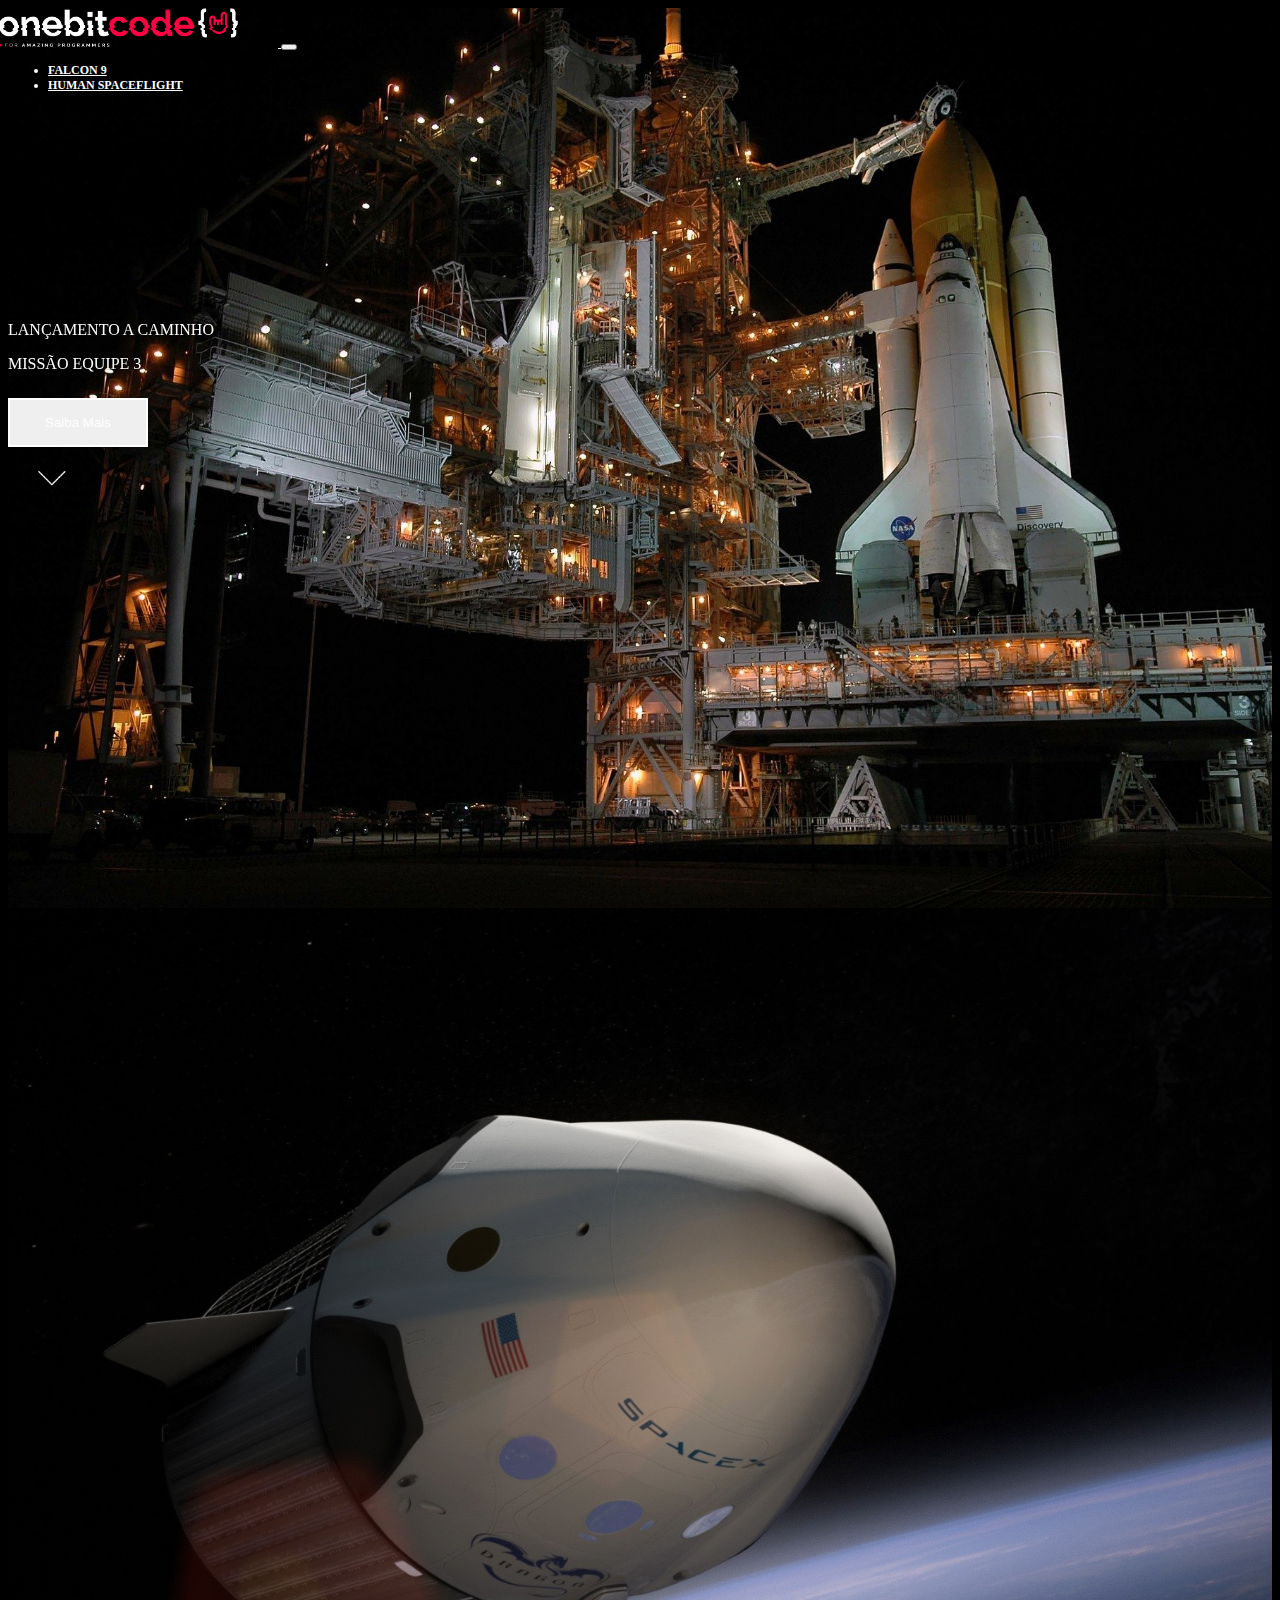
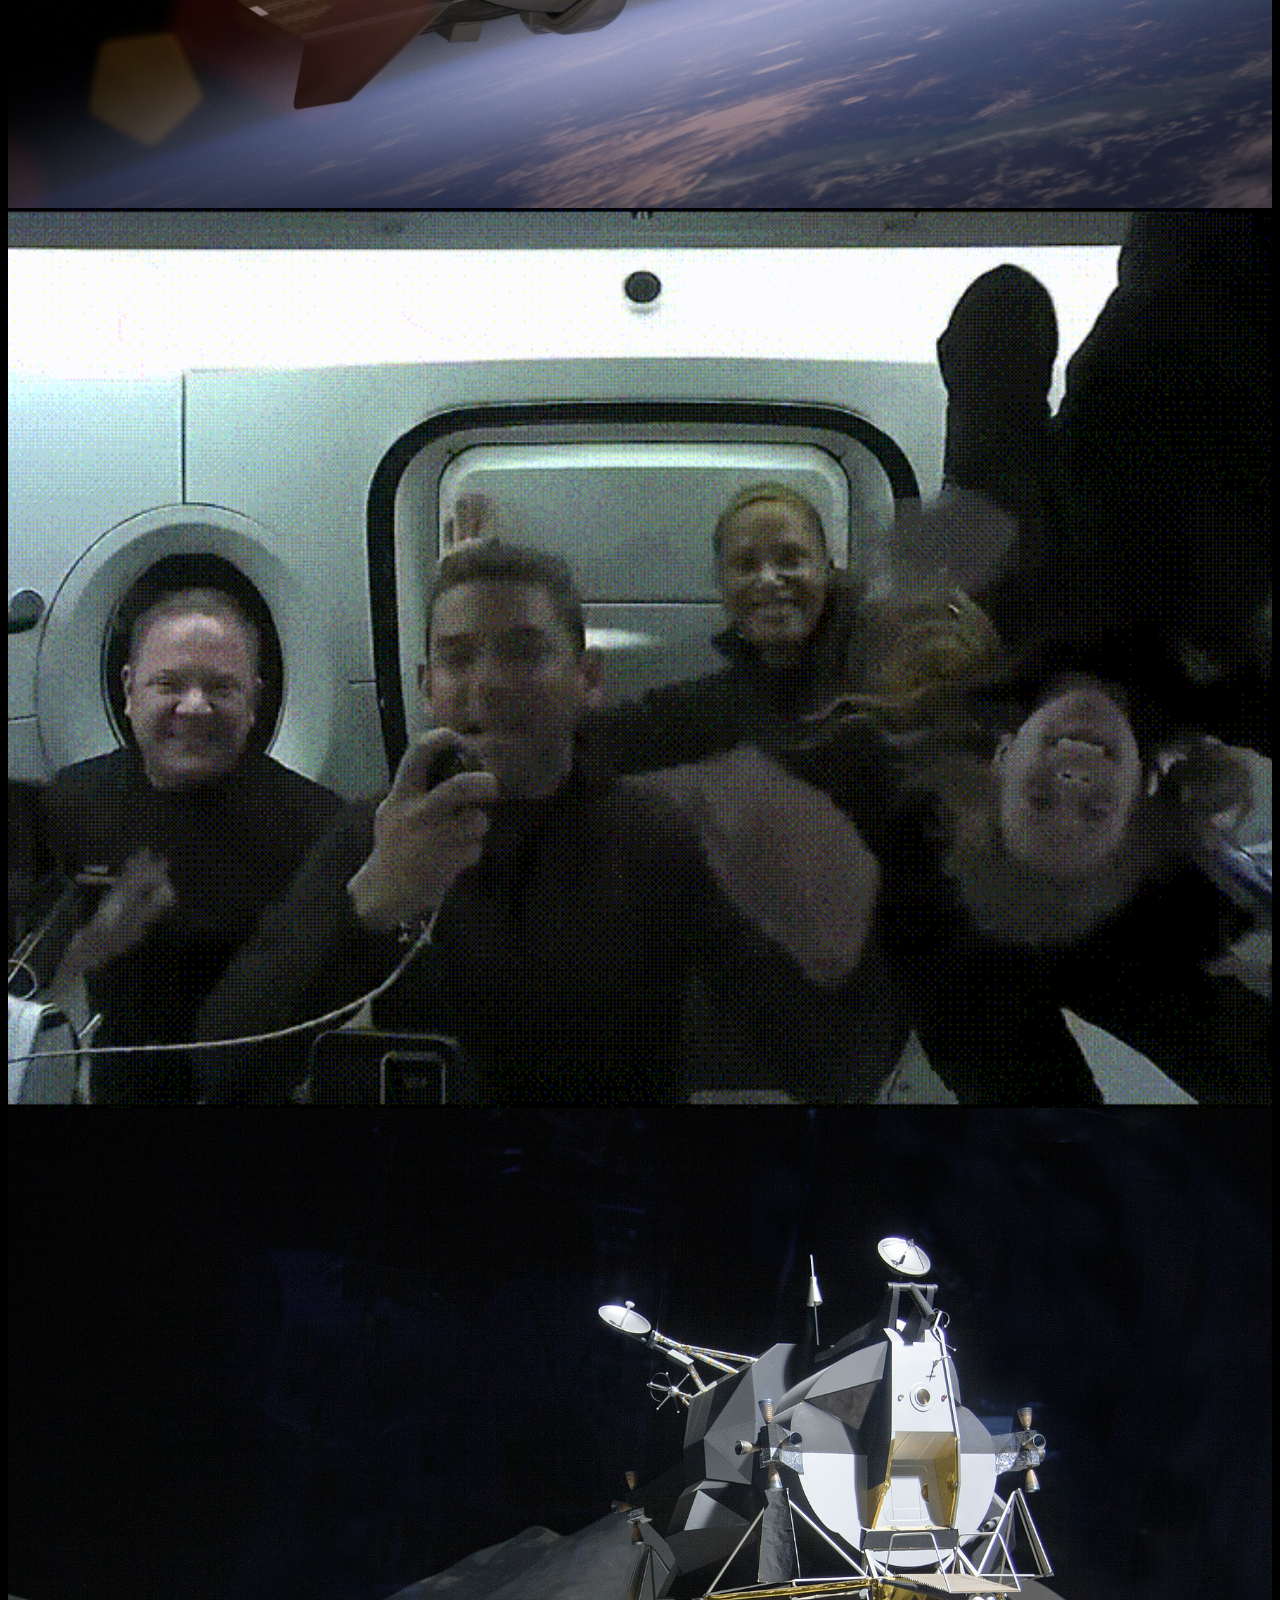
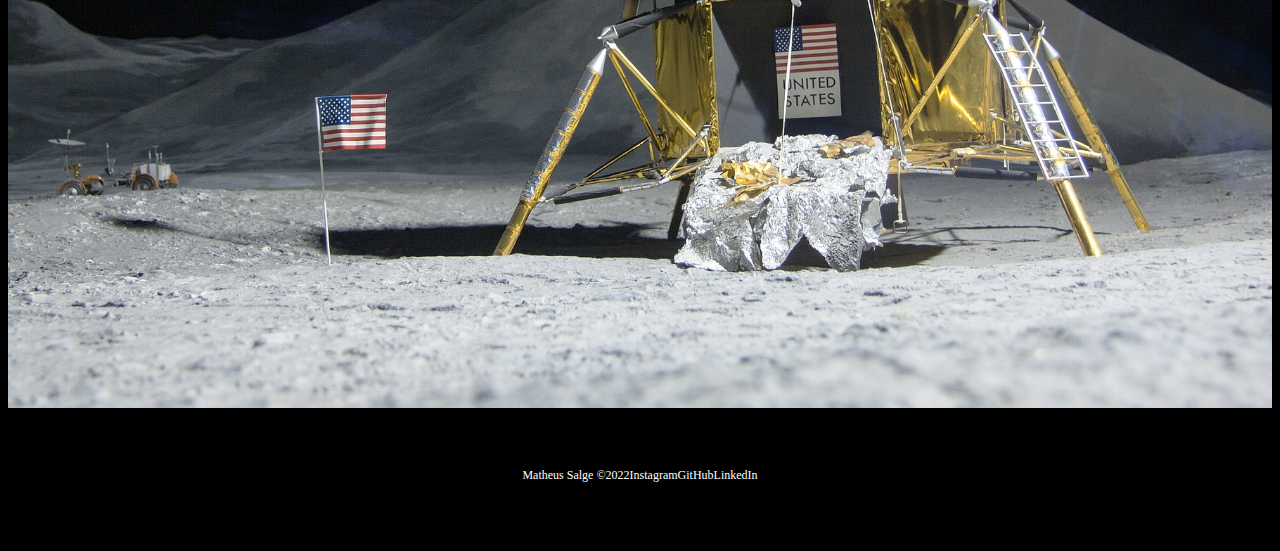
<file: index.html>
<!DOCTYPE html>
<html lang="pt-br">

<head>
  <meta charset="UTF-8">
  <meta http-equiv="X-UA-Compatible" content="IE=edge">
  <meta name="viewport" content="width=device-width, initial-scale=1.0">

  <!-- Bootstrap CSS -->
  <link href="https://cdn.jsdelivr.net/npm/bootstrap@5.2.2/dist/css/bootstrap.min.css" rel="stylesheet"
    integrity="sha384-Zenh87qX5JnK2Jl0vWa8Ck2rdkQ2Bzep5IDxbcnCeuOxjzrPF/et3URy9Bv1WTRi" crossorigin="anonymous">

  <!-- Lib text CSS -->
  <link rel="stylesheet" href="https://unpkg.com/aos@next/dist/aos.css">

  <!-- Favicon -->
  <link rel="shortcut icon" href="./images/favicon.png" type="image/x-icon">

  <!-- Link CSS  -->
  <link rel="stylesheet" href="./css/style.css">

  <style>
    body {
      background-color: black;
    }
  </style>

  <title>OnebitX - Home</title>
</head>

<body>
  <div class="container-fluid container00 container01">
    <div class="container">
      <header class="header">
        <nav class="navbar navbar-expand-lg navbar-dark bg-transparent pt-4">
          <div class="container-fluid">
            <a href="./index.html">
              <img src="./images/logo-obc-2021-darkbg.png" alt="logoOneBitX" class="logoPc img-fluid">
            </a>
            <button class="navbar-toggler" type="button" data-bs-toggle="collapse" data-bs-target="#navbarNav"
              aria-controls="navbarNav" aria-expanded="false" aria-label="Toggle navigation">
              <span class="navbar-toggler-icon">
              </span>
            </button>
            <div class="collapse navbar-collapse" id="navbarNav">
              <ul class="navbar-nav">
                <li class="nav-item">
                  <a href="./falcon9.html" aria-current="page" class="nav-link active" id="navItem">FALCON 9</a>
                </li>
                <li class="nav-item">
                  <a href="./humanSpace.html" class="nav-link active" id="navItem">HUMAN
                    SPACEFLIGHT</a>
                </li>
              </ul>
            </div>
          </div>
        </nav>
      </header>
    </div>
    <div class="container titlePadding" data-aos="fade-up" data-aos-duration="1500">
      <p class="h5" id="launchComing">LANÇAMENTO A CAMINHO</p>
      <p class="h1 mediumTitle">MISSÃO EQUIPE 3</p>
      <button type="button" class="btn btn-outline-light mt-5" id="button">Saiba Mais</button>
      <div class="container text-center">
        <img src="./images/home/arrowDown.gif" class="arrowDown" alt="arrowDown">
      </div>
    </div>
  </div>

  <div class="container-fluid container00 container02">
    <div class="container titlePadding" data-aos="fade-right" data-aos-duration="1500">
      <p class="h5" id="launchComing">MISSÃO CONCLUÍDA</p>
      <p class="h1 shortTitle">MISSÃO EQUIPE 2 RETORNOU PARA A TERRA</p>
      <button type="button" class="btn btn-outline-light mt-5" id="button">Saiba Mais</button>
    </div>
  </div>

  <div class="container-fluid container00 container03">
    <div class="container titlePadding" data-aos="fade-down" data-aos-duration="1500">
      <p class="h5" id="launchComing">MISSÃO CONCLUÍDA</p>
      <p class="h1 shortTitle">DRAGON RETORNOU PARA A TERRA</p>
      <button type="button" class="btn btn-outline-light mt-5" id="button">Saiba Mais</button>
    </div>
  </div>

  <div class="container-fluid container00 container04">
    <div class="container titlePadding" data-aos="fade-down-right" data-aos-duration="1500">
      <p class="h1 mediumTitle">STARSHIP POUSA ASTRONAUTAS DA NASA NA LUA</p>
      <button type="button" class="btn btn-outline-light mt-5" id="button">Saiba Mais</button>
    </div>
  </div>

  <footer class="container-fluid footer">
    <span class="me-4 copyMatheus">Matheus Salge &copy;2022</span>
    <a href="https://www.instagram.com/matheussalge/" target="_blank" class="me-4">Instagram</a>
    <a href="https://github.com/MTHSalge" target="_blank" class="me-4">GitHub</a>
    <a href="https://www.linkedin.com/in/matheussalge/" target="_blank">LinkedIn</a>
  </footer>


  <!-- Bootstrap script -->
  <script src="https://cdn.jsdelivr.net/npm/bootstrap@5.2.2/dist/js/bootstrap.bundle.min.js"
    integrity="sha384-OERcA2EqjJCMA+/3y+gxIOqMEjwtxJY7qPCqsdltbNJuaOe923+mo//f6V8Qbsw3" crossorigin="anonymous">
  </script>

  <!-- Lib text script -->
  <script src="https://unpkg.com/aos@next/dist/aos.js"></script>
  <script>
    AOS.init();
  </script>
</body>

</html>
</file>
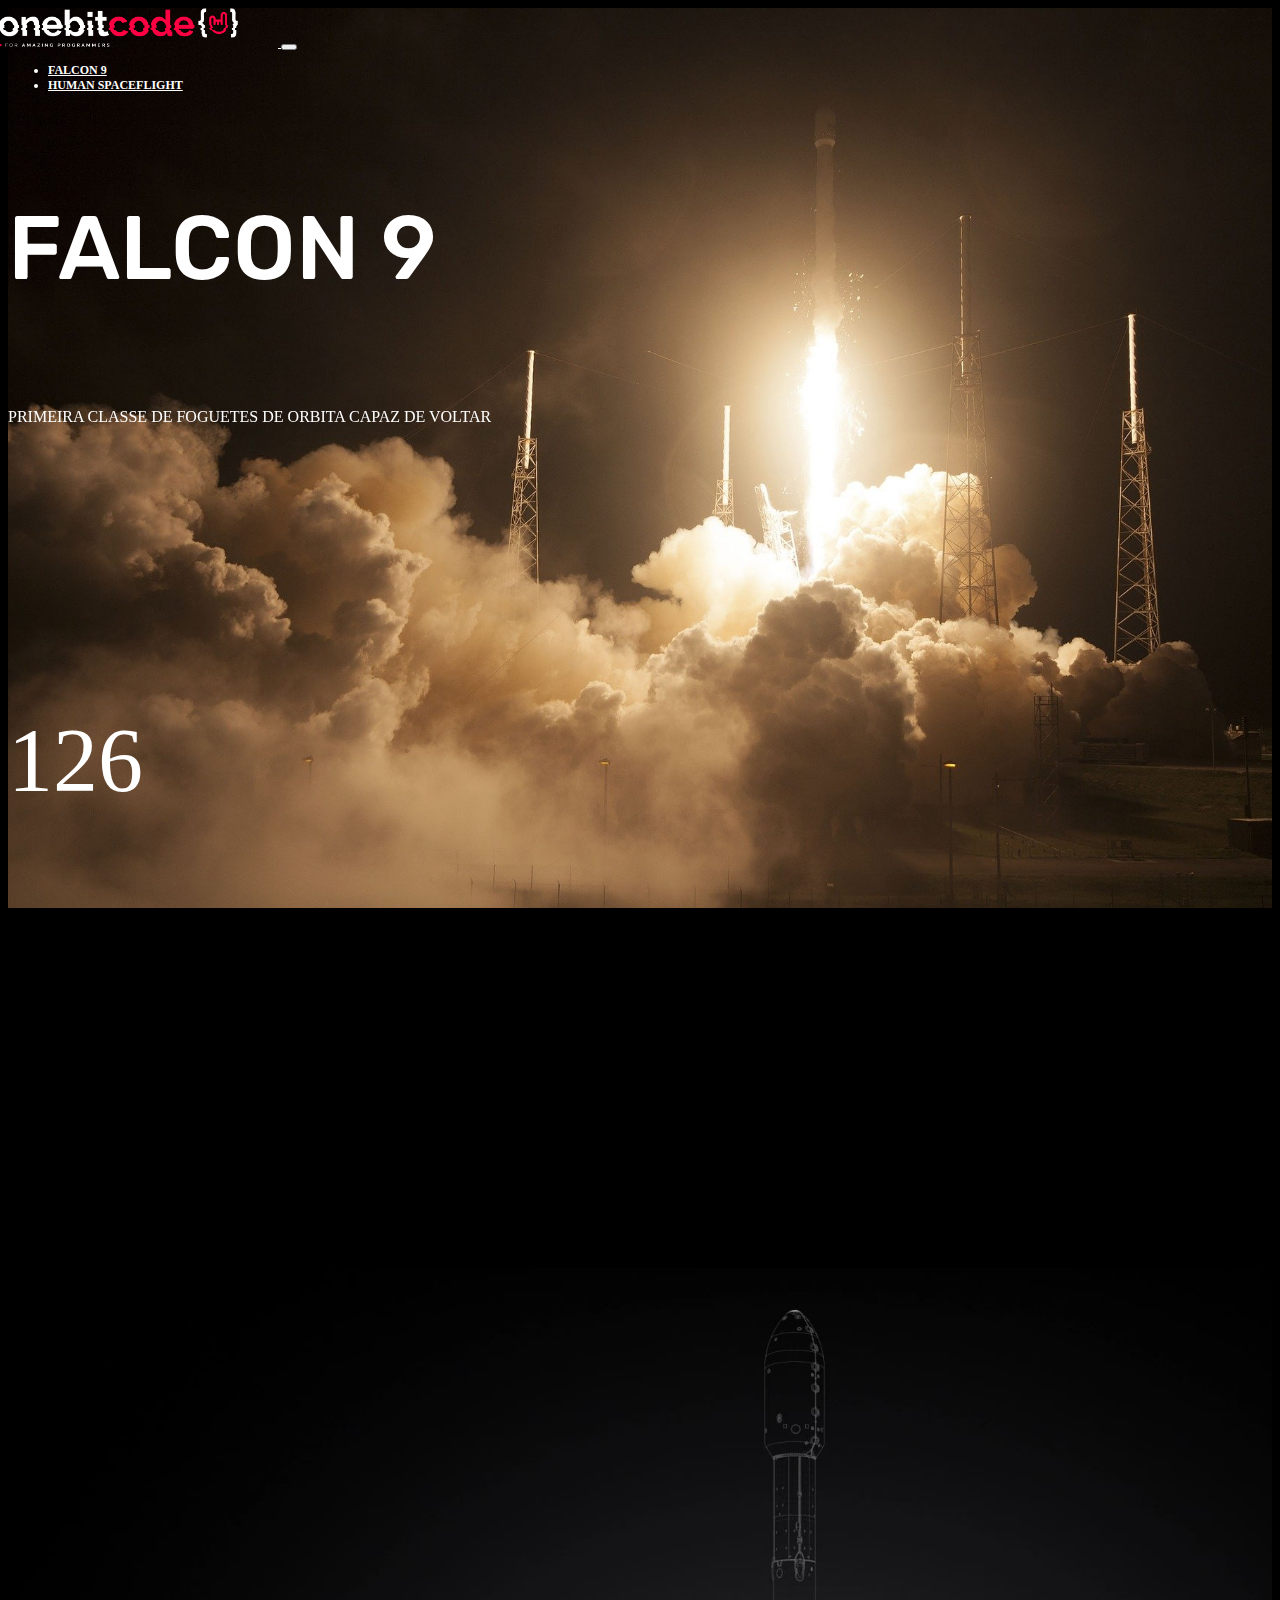
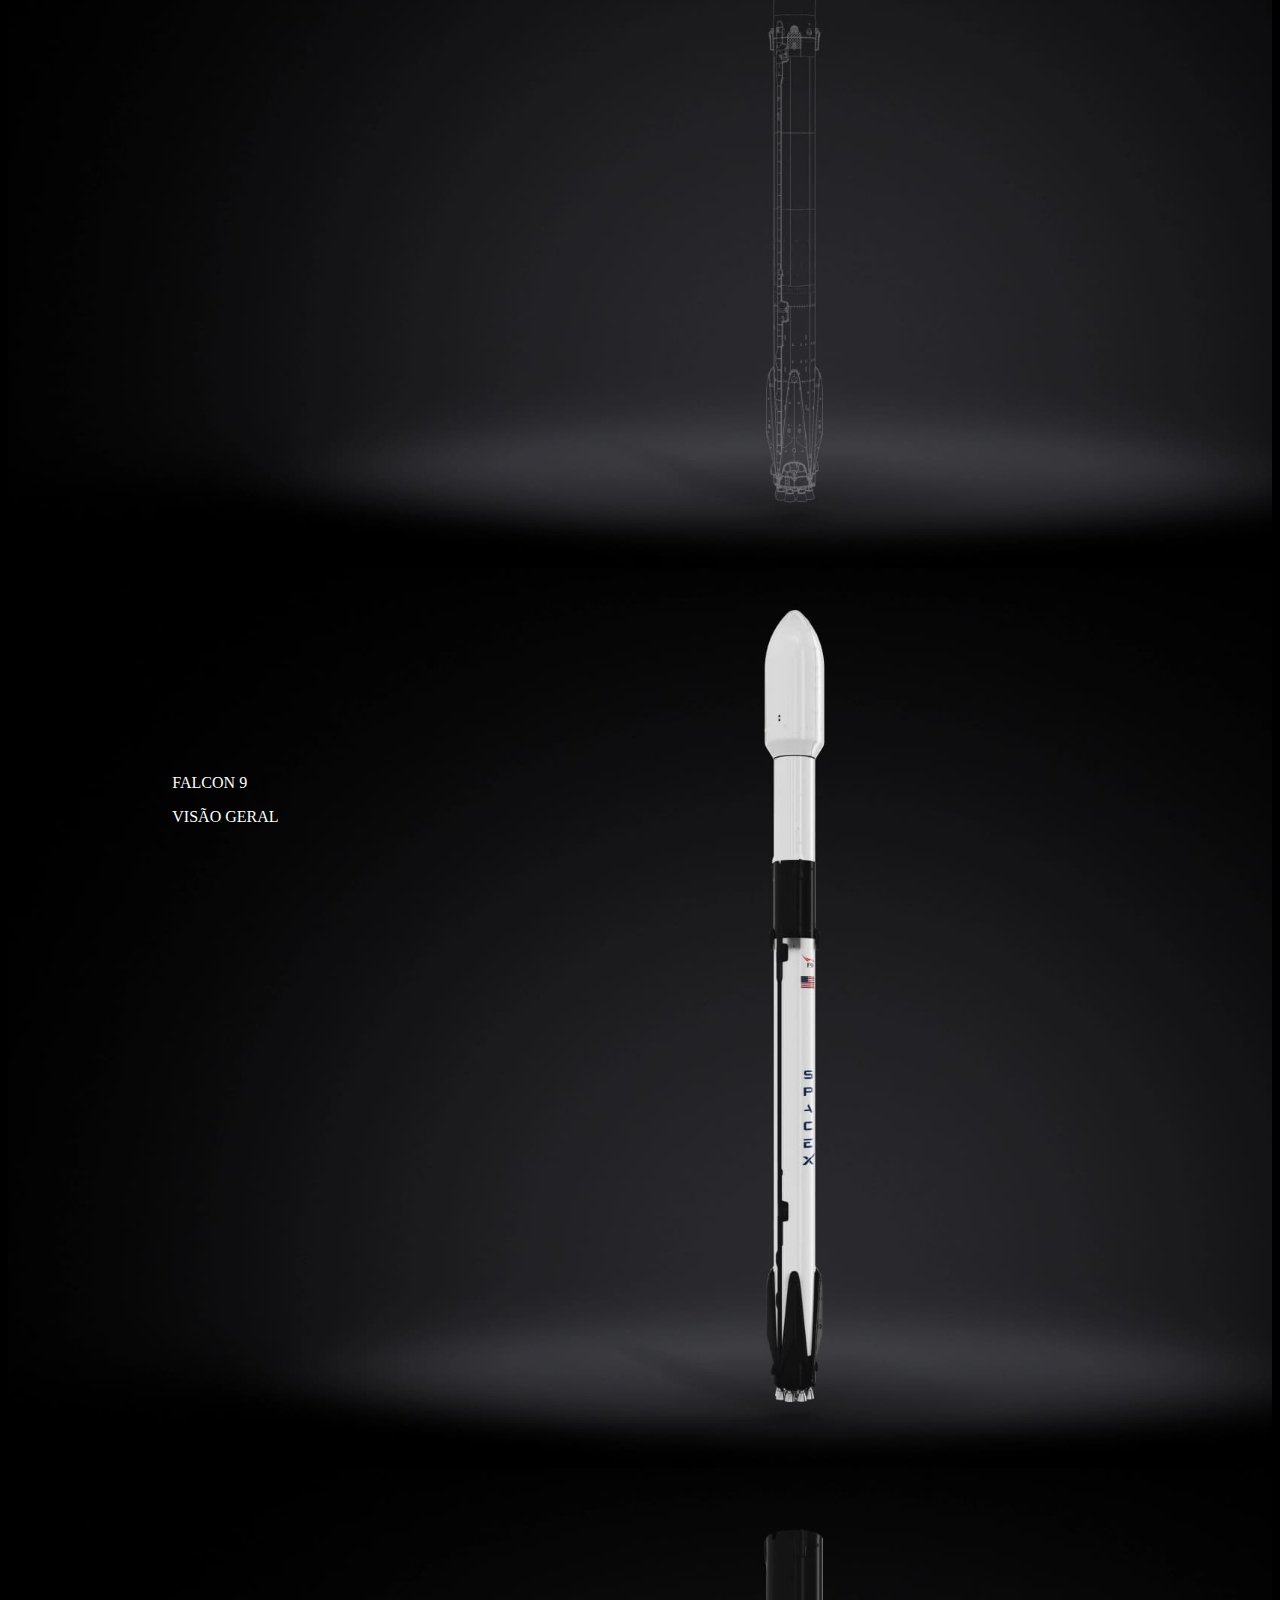
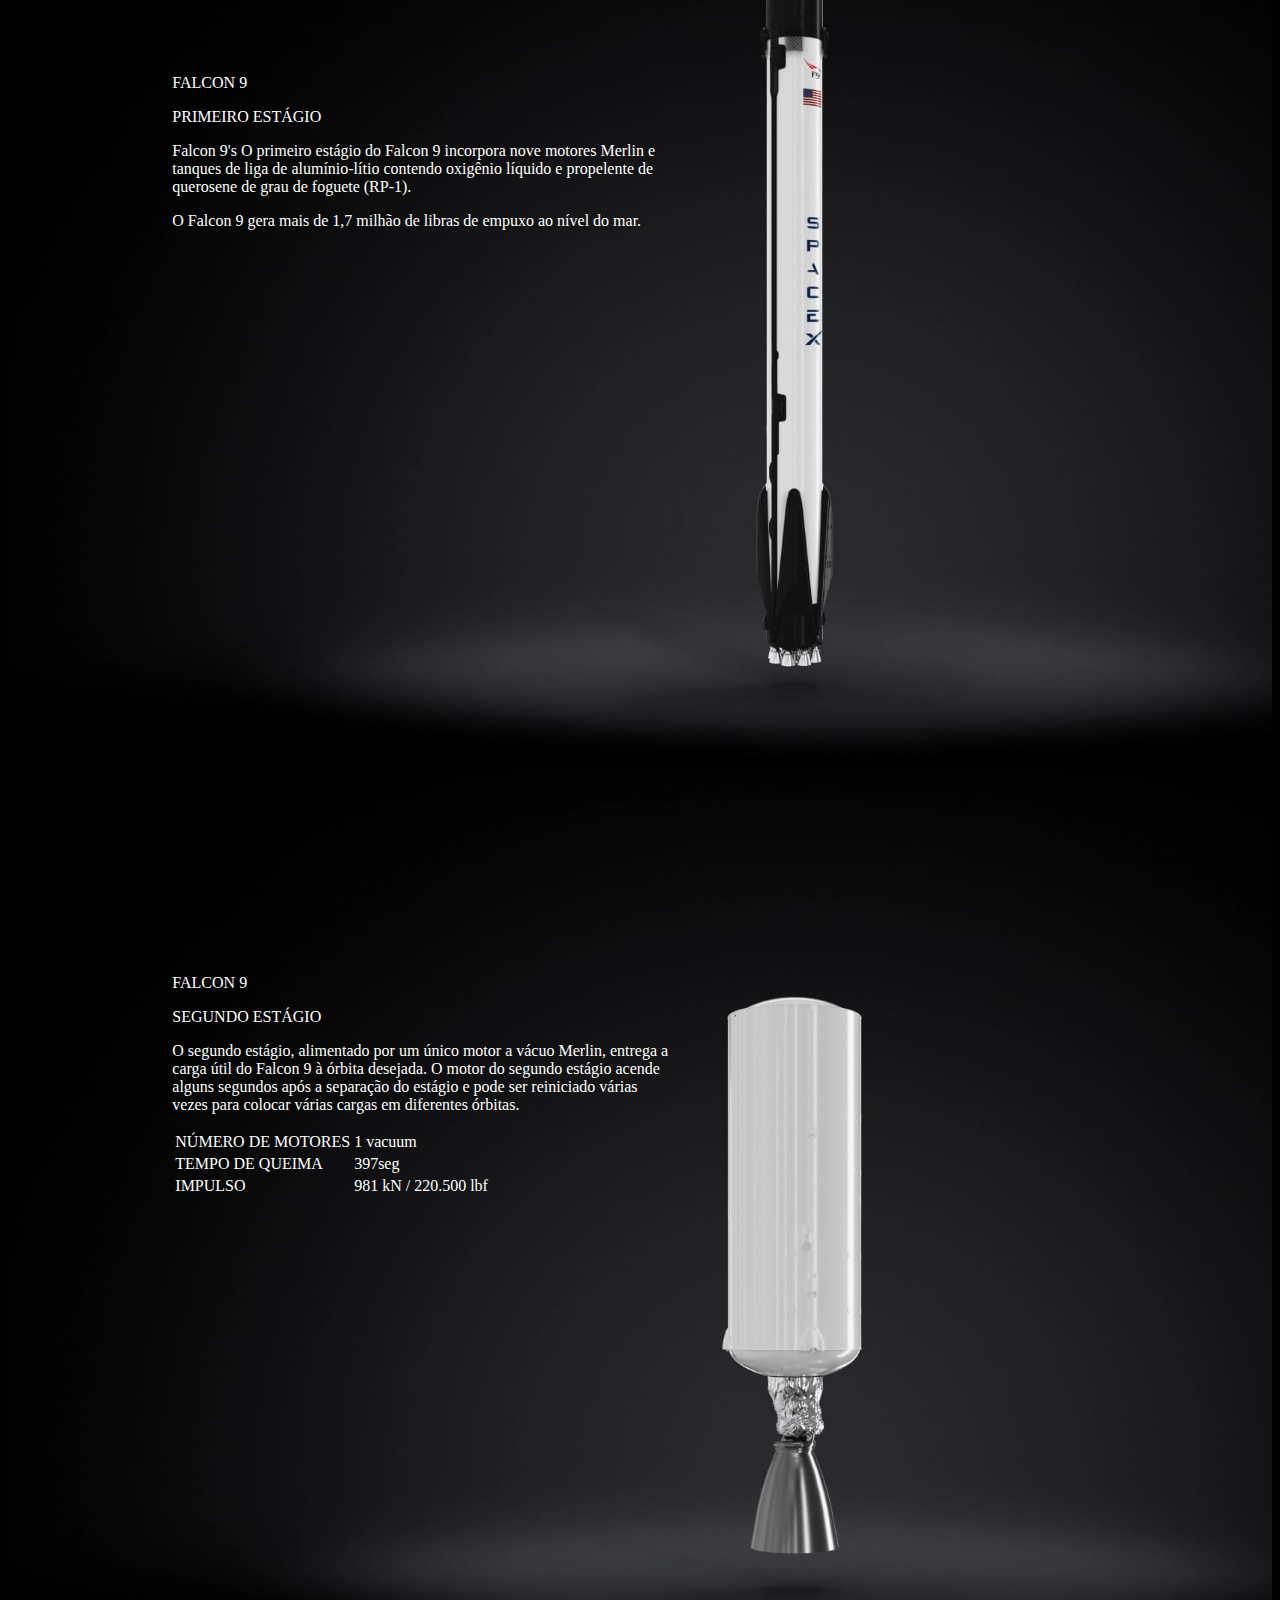
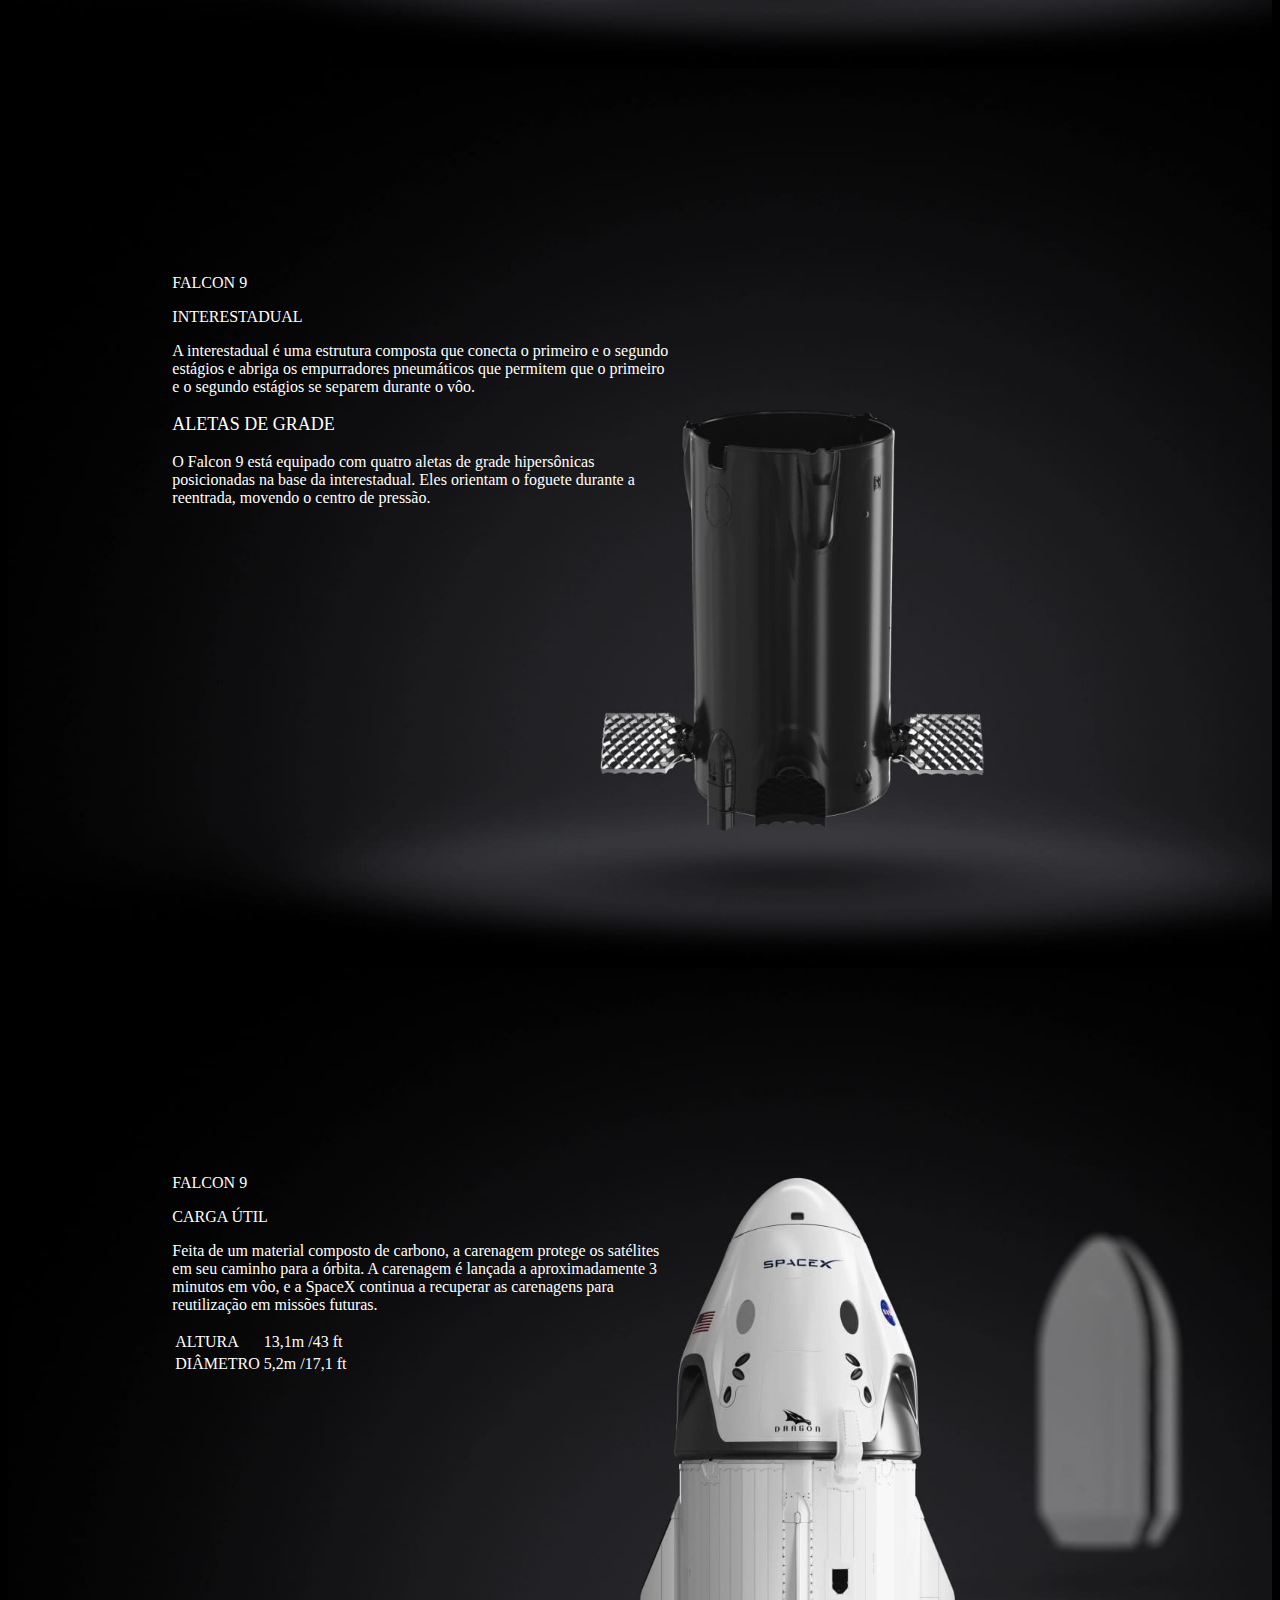
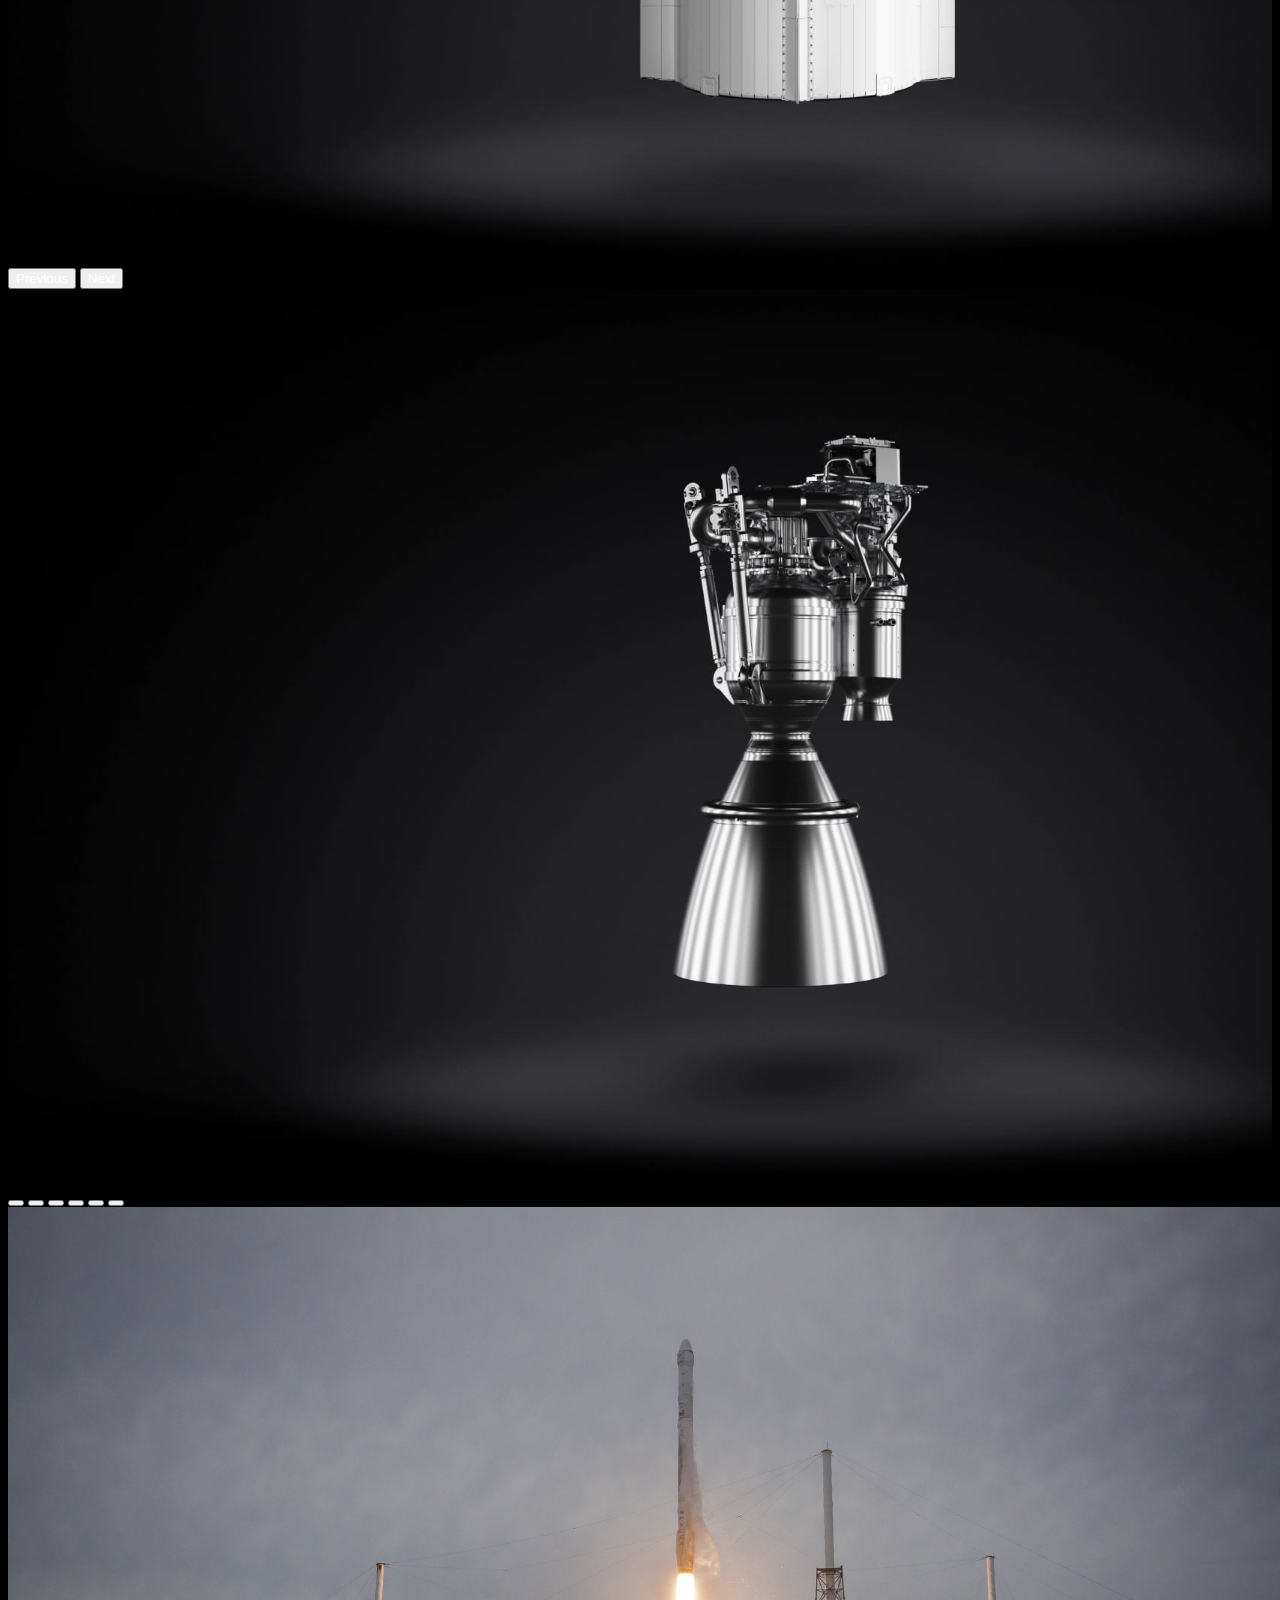
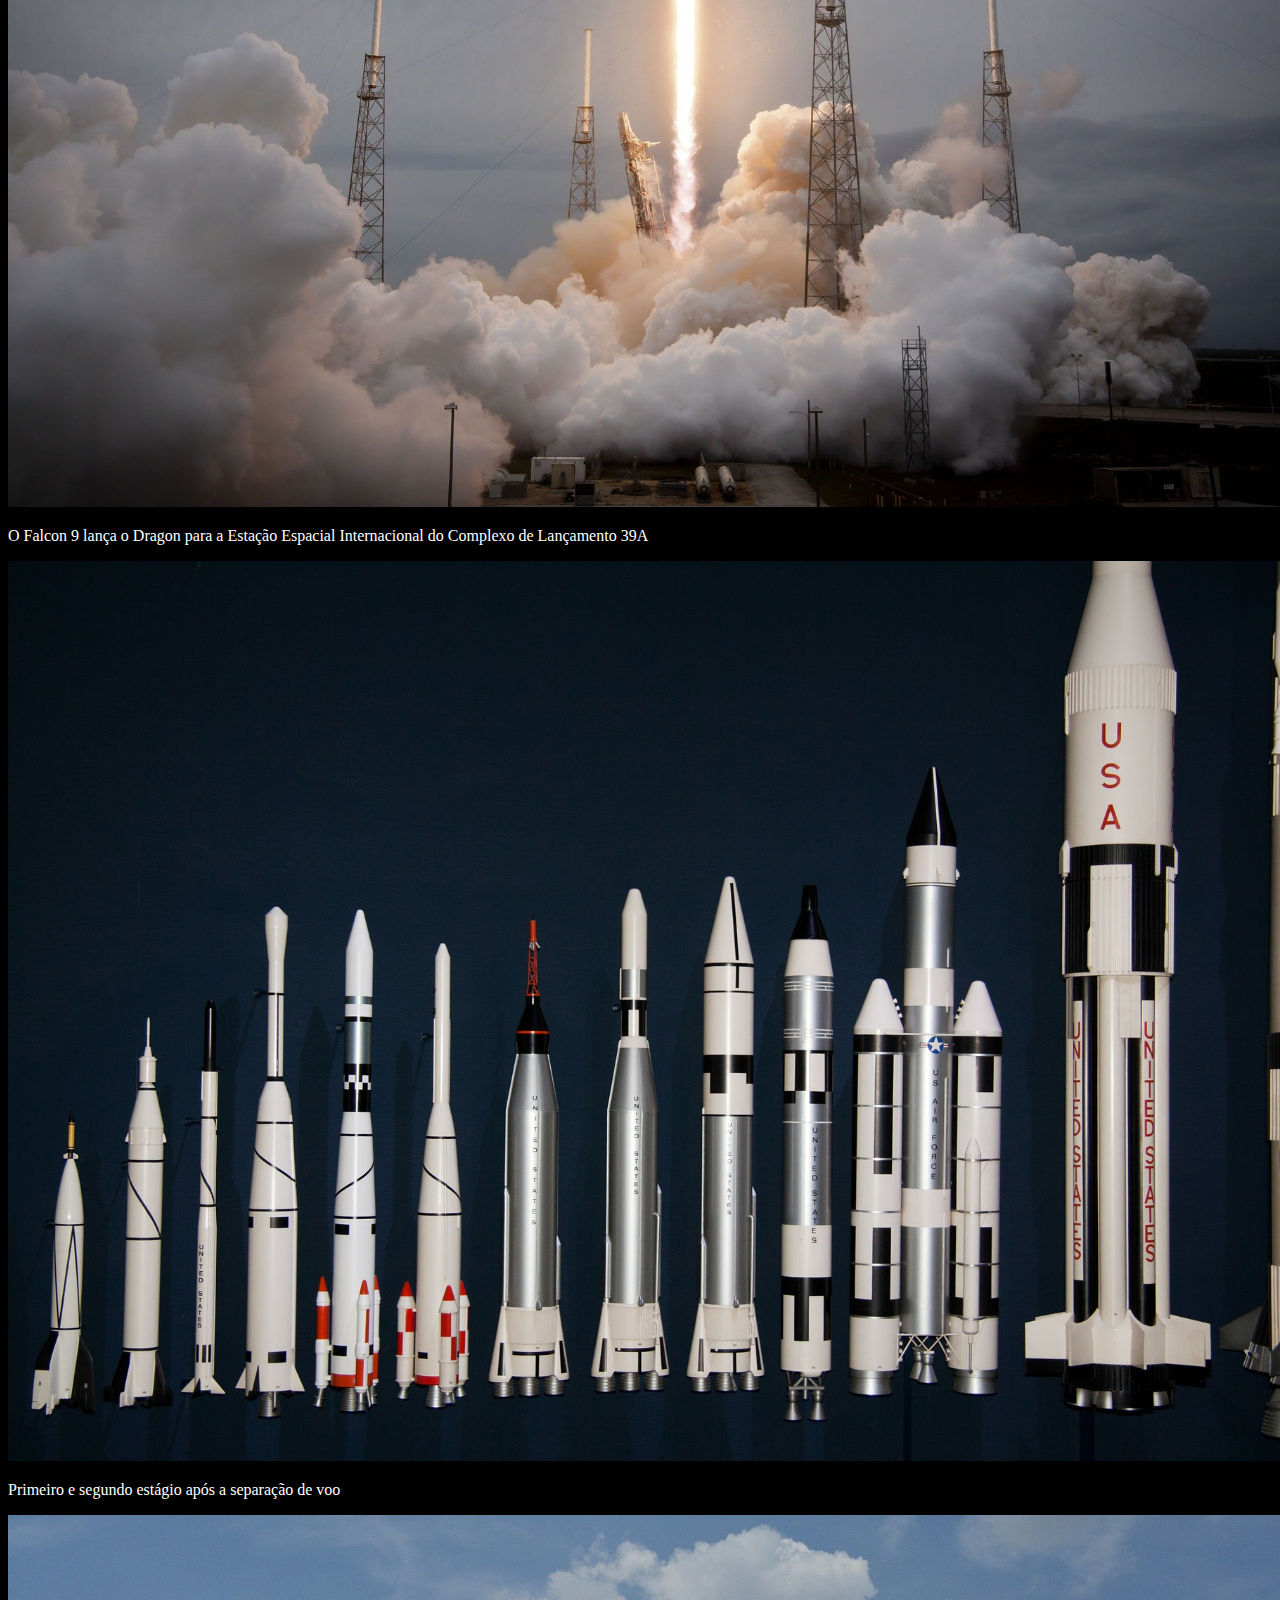
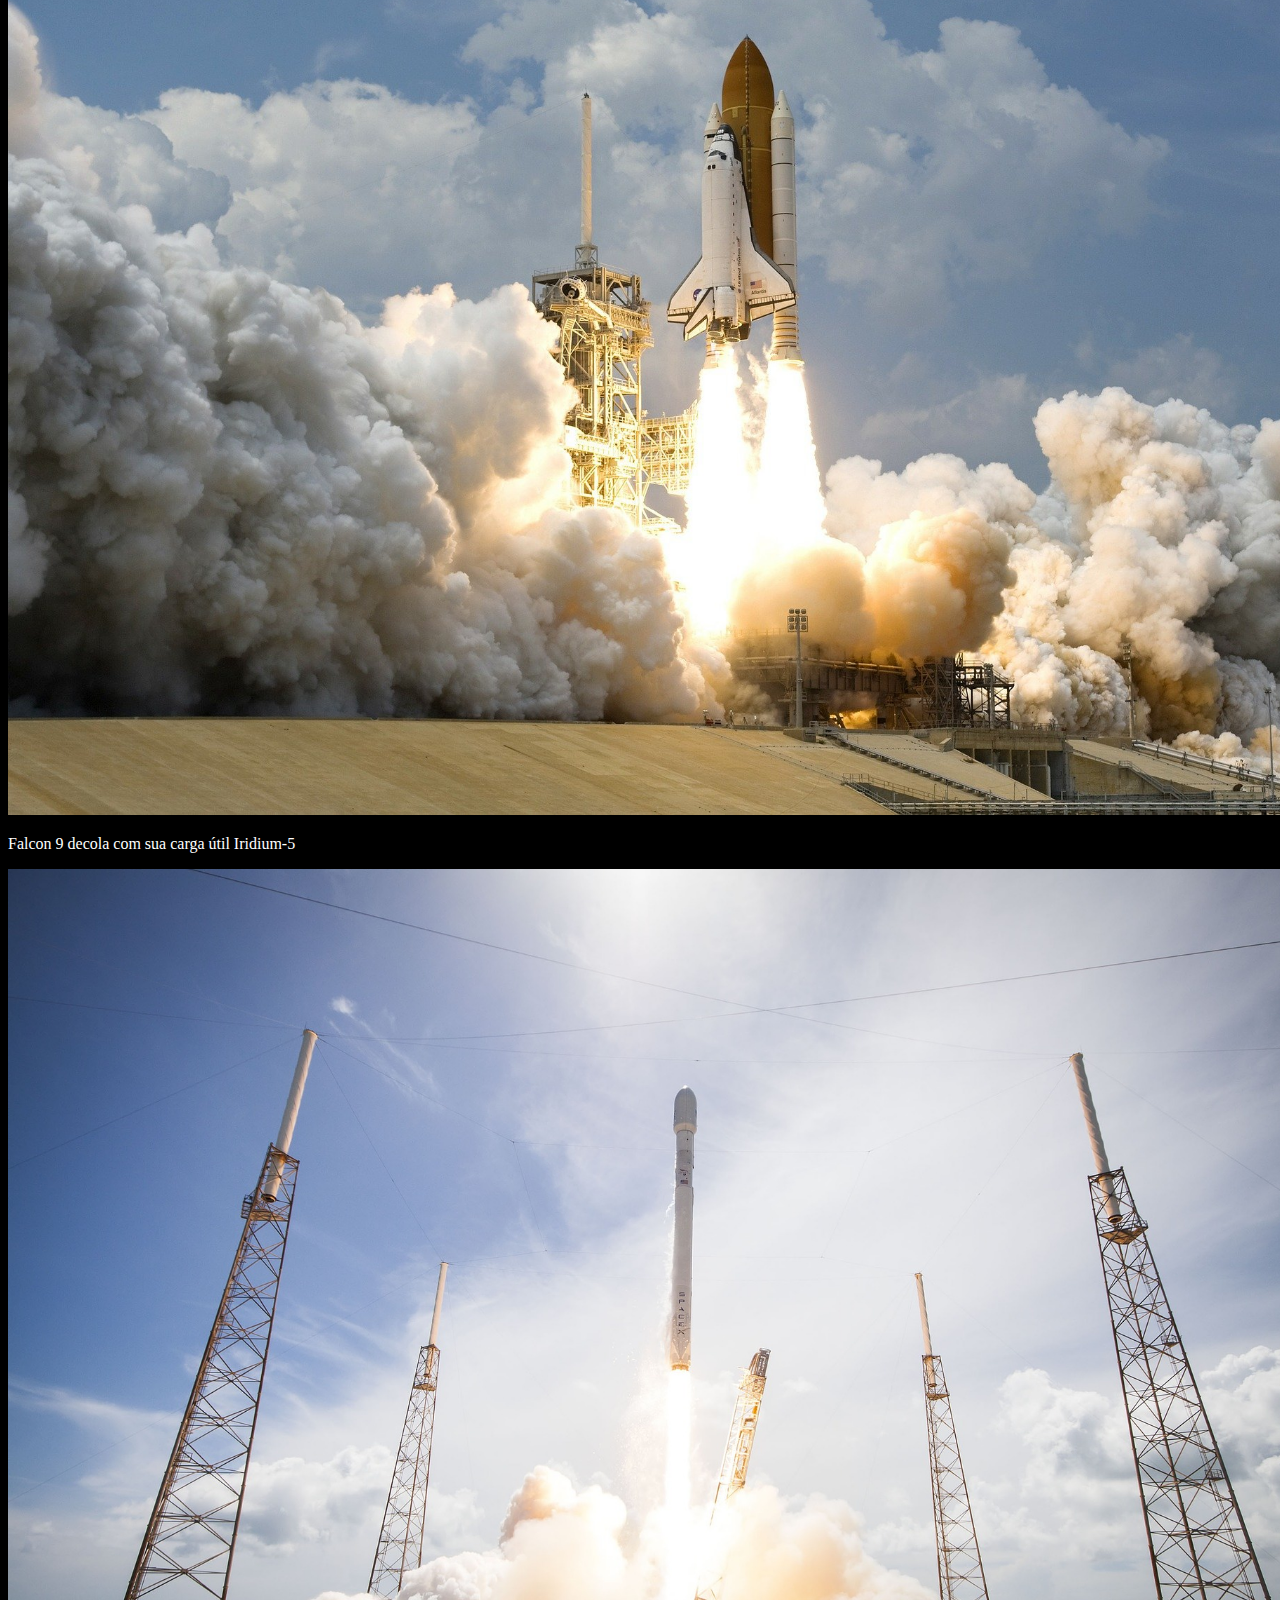
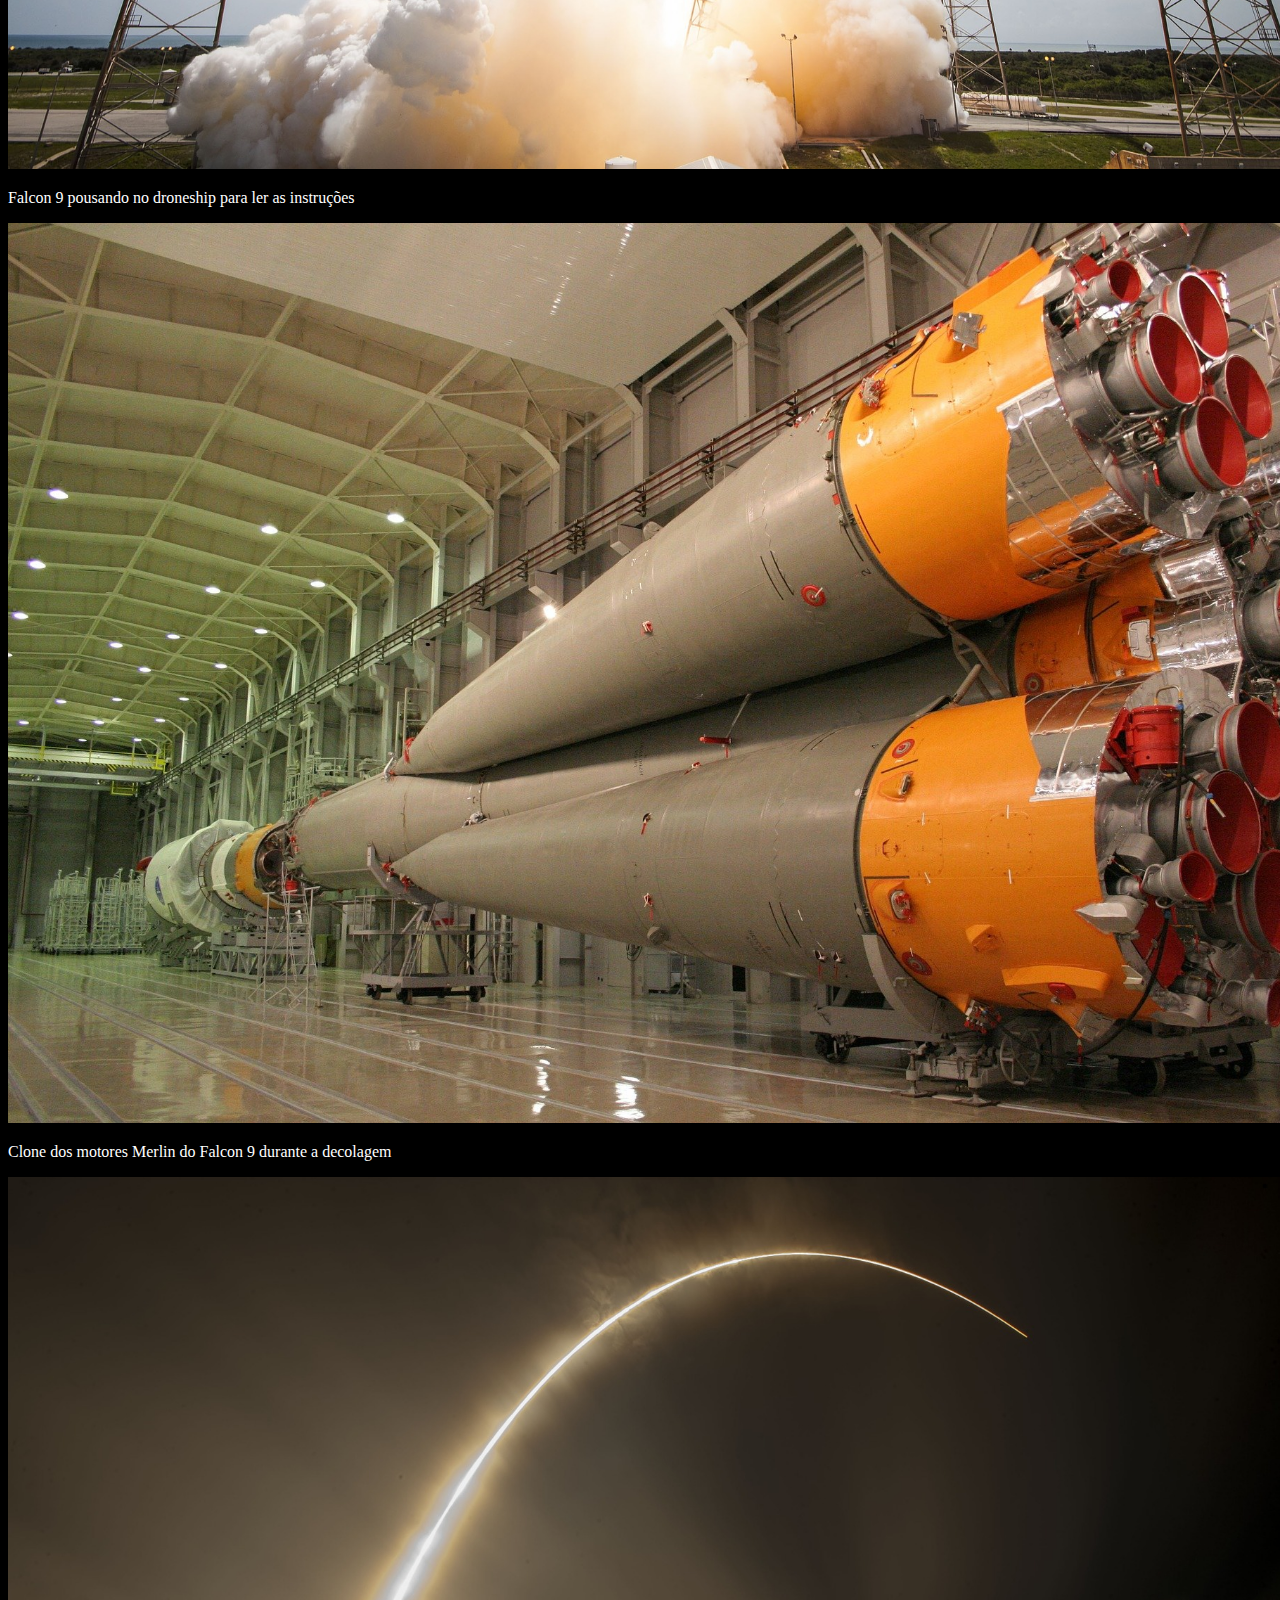
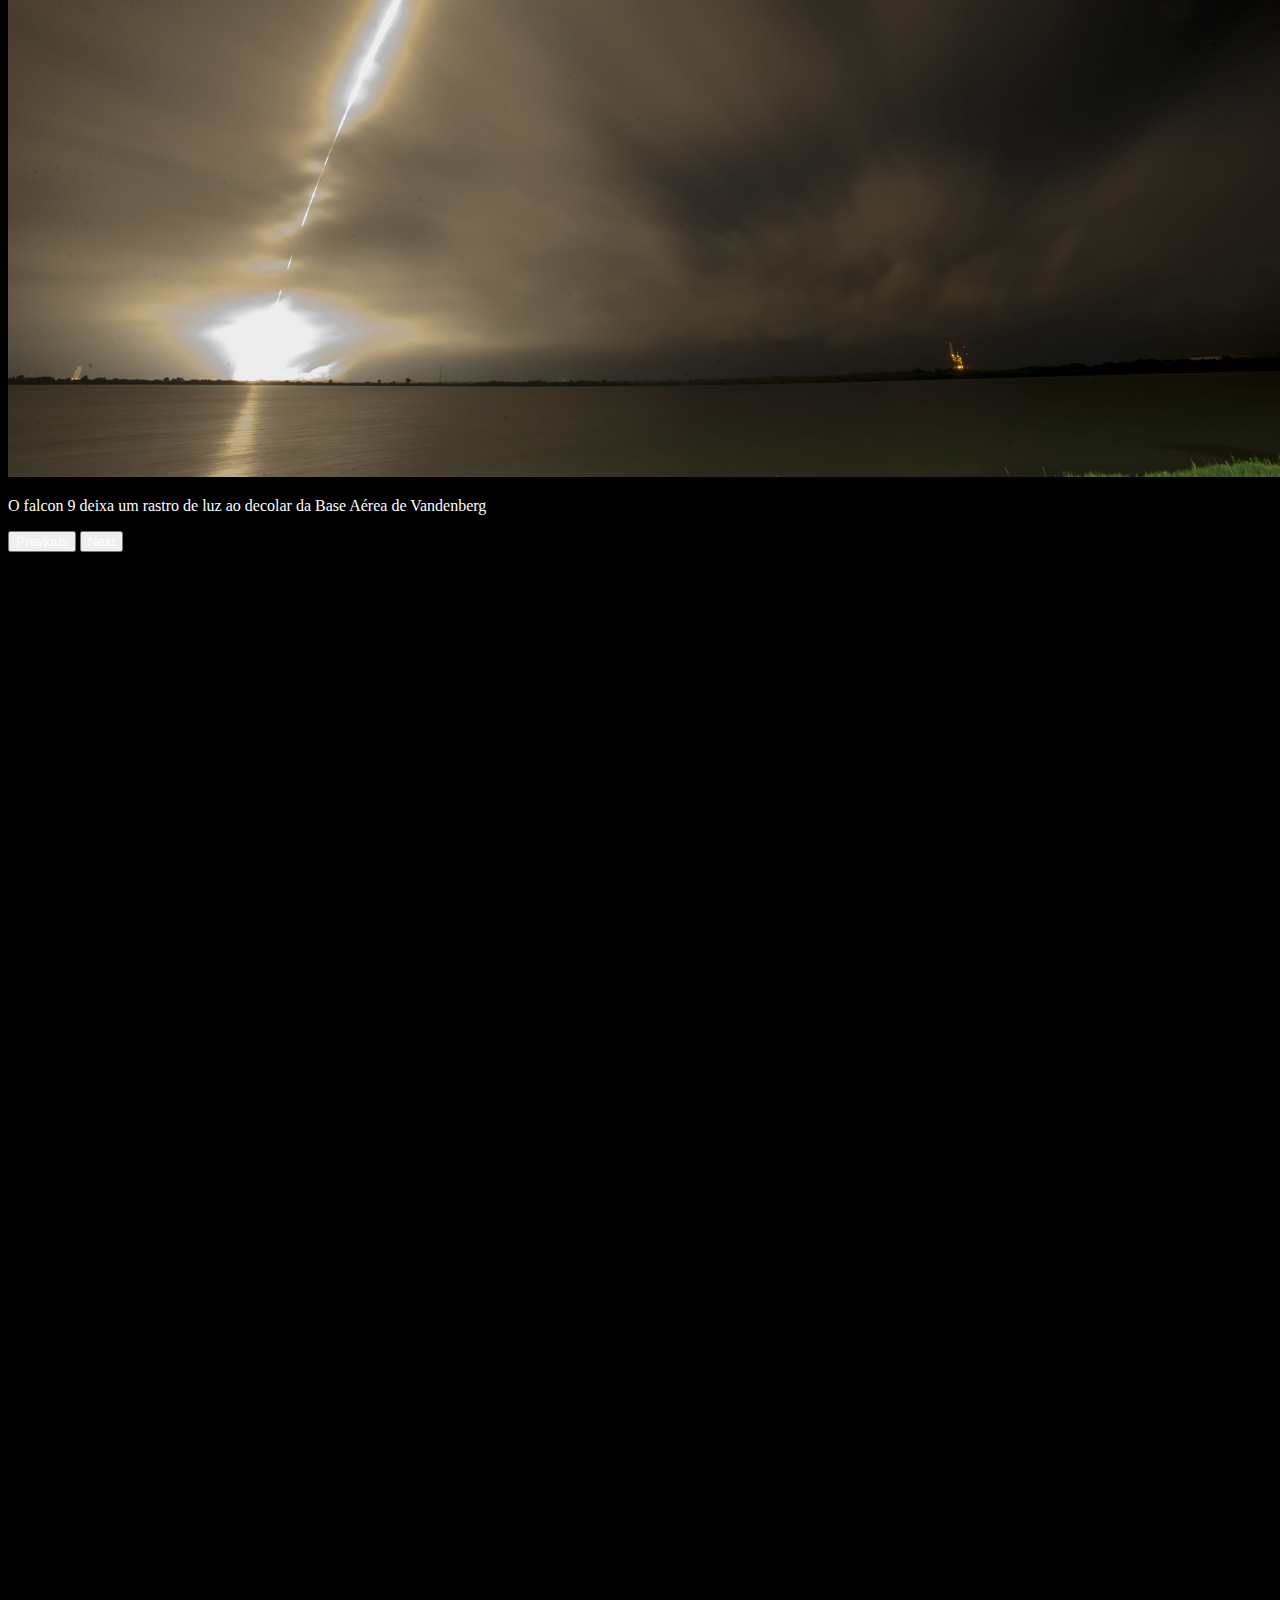
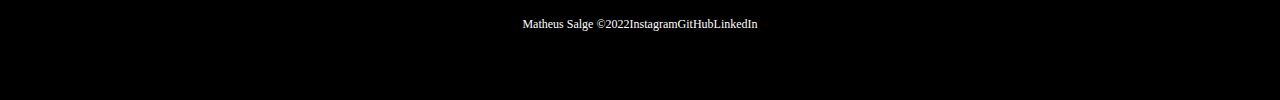
<file: falcon9.html>
<!DOCTYPE html>
<html lang="pt-br">

<head>
  <meta charset="UTF-8">
  <meta http-equiv="X-UA-Compatible" content="IE=edge">
  <meta name="viewport" content="width=device-width, initial-scale=1.0">

  <!-- Bootstrap CSS -->
  <link href="https://cdn.jsdelivr.net/npm/bootstrap@5.2.2/dist/css/bootstrap.min.css" rel="stylesheet"
    integrity="sha384-Zenh87qX5JnK2Jl0vWa8Ck2rdkQ2Bzep5IDxbcnCeuOxjzrPF/et3URy9Bv1WTRi" crossorigin="anonymous">

  <!-- Lib text CSS -->
  <link rel="stylesheet" href="https://unpkg.com/aos@next/dist/aos.css">

  <!-- Favicon -->
  <link rel="shortcut icon" href="./images/favicon.png" type="image/x-icon">

  <!-- Link CSS  -->
  <link rel="stylesheet" href="./css/style.css">

  <style>
    body {
      background-color: black;
    }
  </style>

  <title>OnebitX - Falcon9</title>
</head>

<body>
  <div class="container-fluid container00 container05">
    <div class="container">
      <header class="header">
        <nav class="navbar navbar-expand-lg navbar-dark bg-transparent pt-4">
          <div class="container-fluid">
            <a href="./index.html">
              <img src="./images/logo-obc-2021-darkbg.png" alt="logoOneBitX" class="logoPc img-fluid">
            </a>
            <button class="navbar-toggler" type="button" data-bs-toggle="collapse" data-bs-target="#navbarNav"
              aria-controls="navbarNav" aria-expanded="false" aria-label="Toggle navigation">
              <span class="navbar-toggler-icon">
              </span>
            </button>
            <div class="collapse navbar-collapse" id="navbarNav">
              <ul class="navbar-nav">
                <li class="nav-item">
                  <a href="./falcon9.html" aria-current="page" class="nav-link active" id="navItem">FALCON 9</a>
                </li>
                <li class="nav-item">
                  <a href="./humanSpace.html" class="nav-link active" id="navItem">HUMAN
                    SPACEFLIGHT</a>
                </li>
              </ul>
            </div>
          </div>
        </nav>
      </header>
    </div>
    <div class="container text-center titleContent" data-aos="fade-up" data-aos-duration="1500">
      <p class="h1 titleFalcon9">FALCON 9</p>
      <p class="h5 subTitleFalcon">PRIMEIRA CLASSE DE FOGUETES DE ORBITA CAPAZ DE VOLTAR</p>
    </div>
  </div>

  <div class="container-fluid numbers">
    <div class="row text-center">
      <div class="col-sm col1">
        <p class="h1 titleNumber" data-aos="flip-up" data-aos-duration="2000">126</p>
        <p class="subTitleNumber" data-aos="flip-up" data-aos-duration="2000">LANÇAMENTOS TOTAIS</p>
      </div>
      <div class="col">
        <p class="h1 titleNumber" data-aos="flip-left" data-aos-duration="1000">86</p>
        <p class="subTitleNumber" data-aos="flip-left" data-aos-duration="1000">DESEMBARQUES TOTAIS</p>
      </div>
      <div class="col-sm col3">
        <p class="h1 titleNumber" data-aos="flip-right" data-aos-duration="1000">68</p>
        <p class="subTitleNumber" data-aos="flip-right" data-aos-duration="1000">FOGUTES RECUPERADOS</p>
      </div>
    </div>
  </div>

  <div class="container-fluid container00 container06">
    <div class="container containerFalcon9Desc">
      <p class="falcon9Desc" data-aos="fade-right" data-aos-duration="1500">
        O Falcon 9 é um foguete reutilizável de dois estágios projetado e fabricado pela SpaceX para o
        transporte confiável e seguro de pessoas e cargas úteis para a órbita da Terra e além. Falcon 9 é o
        primeiro foguete reutilizável de classe orbital do mundo. A capacidade de reutilização permite que a
        SpaceX refile as partes mais caras do foguete, o que, por sua vez, reduz o custo do acesso ao espaço.
      </p>
    </div>
  </div>

  <div id="carouselExampleInterval" class="carousel slide" data-bs-ride="carousel">
    <div class="carousel-inner">
      <div class="carousel-item active container00 carousel01" data-bs-interval="1000000">
        <div class="container" id="overviewPosition">
          <p class="subTitleOverview">FALCON 9</p>
          <p class="h3 titleOverview">VISÃO GERAL</p>
          <table class="table" id="widthTable">
            <tbody>
              <tr data-aos="fade-right" data-aos-duration="1500">
                <td>ALTURA</td>
                <td class="text-end">70 m<span class="corEscuraTxt">/ 229.6 f</span></td>
              </tr>
              <tr data-aos="fade-right" data-aos-duration="1200">
                <td>DIAMETRO</td>
                <td class="text-end">3.7 m<span class="corEscuraTxt"> / 12 ft</span></td>
              </tr>
              <tr data-aos="fade-right" data-aos-duration="1500">
                <td>MASSA</td>
                <td class="text-end">549,054 kg<span class="corEscuraTxt"> / 1,207,920 lb</span></td>
              </tr>
              <tr data-aos="fade-right" data-aos-duration="1400">
                <td>CARGA MÁXIMA PARA LEO</td>
                <td class="text-end">22,800 kg<span class="corEscuraTxt"> / 50,265 lb</span></td>
              </tr>
              <tr data-aos="fade-right" data-aos-duration="1600">
                <td>CARGA MÁXIMA PARA GTO</td>
                <td class="text-end">8,300 kg<span class="corEscuraTxt"> / 18,300 lb</span></td>
              </tr>
              <tr data-aos="fade-right" data-aos-duration="1300">
                <td>CARGA MÁXIMA PARA MARTE</td>
                <td class="text-end">4,020 kg<span class="corEscuraTxt"> / 8,860 lb</span></td>
              </tr>
            </tbody>
          </table>
        </div>
      </div>
      <div class="carousel-item container00 carousel02 " data-bs-interval="1000000">
        <div class="container" id="overviewPosition">
          <p class="subTitleOverview">FALCON 9</p>
          <p class="h3 titleOverview">PRIMEIRO ESTÁGIO</p>
          <p>Falcon 9's O primeiro estágio do Falcon 9 incorpora nove motores Merlin e tanques de liga de
            alumínio-lítio
            contendo oxigênio líquido e propelente de querosene de grau de foguete (RP-1).</p>
          <p> O Falcon 9 gera mais de 1,7 milhão de libras de empuxo ao nível do mar.
          </p>
        </div>
      </div>
      <div class="carousel-item container00 carousel03" data-bs-interval="1000000">
        <div class="container" id="overviewPosition">
          <p class="subTitleOverview">FALCON 9</p>
          <p class="h3 titleOverview">SEGUNDO ESTÁGIO</p>
          <p>O segundo estágio, alimentado por um único motor a vácuo Merlin, entrega a carga útil do Falcon
            9 à órbita desejada. O motor do segundo estágio acende alguns segundos após a separação do
            estágio e pode ser reiniciado várias vezes para colocar várias cargas em diferentes órbitas.</p>
          <table class="table" id="widthTable">
            <tbody>
              <tr>
                <td>NÚMERO DE MOTORES</td>
                <td class=" text-end">1 vacuum</td>
              </tr>
              <tr>
                <td>TEMPO DE QUEIMA</td>
                <td class=" text-end">397seg</td>
              </tr>
              <tr>
                <td>IMPULSO</td>
                <td class=" text-end">981 kN <span>/ 220.500 lbf</span></td>
              </tr>
            </tbody>
          </table>
        </div>
      </div>
      <div class="carousel-item container00 carousel04" data-bs-interval="1000000">
        <div class="container" id="overviewPosition">
          <p class="subTitleOverview">FALCON 9</p>
          <p class="h3 titleOverview">INTERESTADUAL</p>
          <p>A interestadual é uma estrutura composta que conecta o primeiro e o segundo estágios e abriga os
            empurradores pneumáticos que permitem que o primeiro e o segundo estágios se separem durante o
            vôo.</p>
          <p style="font-size: 18px;">ALETAS DE GRADE</p>
          <p>O Falcon 9 está equipado com quatro aletas de grade hipersônicas posicionadas na base da
            interestadual. Eles orientam o foguete durante a reentrada, movendo o centro de pressão.</p>
        </div>
      </div>
      <div class="carousel-item container00 carousel05" data-bs-interval="1000000">
        <div class="container" id="overviewPosition">
          <p class="subTitleOverview">FALCON 9</p>
          <p class="h3 titleOverview">CARGA ÚTIL</p>
          <p>Feita de um material composto de carbono, a carenagem protege os satélites em seu caminho para a
            órbita. A carenagem é lançada a aproximadamente 3 minutos em vôo, e a SpaceX continua a
            recuperar as carenagens para reutilização em missões futuras.</p>
          <table class="table" id="widthTable">
            <tbody>
              <tr>
                <td>ALTURA</td>
                <td class=" text-end">13,1m <span>/43 ft</span></td>
              </tr>
              <tr>
                <td>DIÂMETRO</td>
                <td class=" text-end">5,2m <span>/17,1 ft</span></td>
              </tr>
            </tbody>
          </table>
        </div>
      </div>
    </div>
    <button class="carousel-control-prev" type="button" data-bs-target="#carouselExampleInterval" data-bs-slide="prev">
      <span class="carousel-control-prev-icon" aria-hidden="true"></span>
      <span class="visually-hidden">Previous</span>
    </button>
    <button class="carousel-control-next" type="button" data-bs-target="#carouselExampleInterval" data-bs-slide="next">
      <span class="carousel-control-next-icon" aria-hidden="true"></span>
      <span class="visually-hidden">Next</span>
    </button>
  </div>

  <div class="container-fluid container00 container07">
    <div class="container" id="overviewPosition" data-aos="fade-right" data-aos-duration="1400">
      <p class="subTitleOverview">FALCON 9</p>
      <h3 class="titleOverview">MERLIN</h3>
      <p>
        Merlin é uma família de motores de foguete desenvolvidos pela SpaceX para uso em seus veículos de
        lançamento Falcon 1, Falcon 9 e Falcon Heavy. Os motores Merlin usam querosene de grau de foguete (RP-1)
        e oxigênio líquido como propelentes de foguete em um ciclo de energia de gerador a gás. O motor Merlin
        foi originalmente projetado para recuperação e reutilização.
      </p>
      <table class="table" id="widthTable">
        <tbody>
          <tr>
            <td>PROPULSOR</td>
            <td class="text-end">LOX <span>/ RP-1</span></td>
          </tr>
          <tr>
            <td>IMPULSO</td>
            <td class=" text-end">845 kN <span>/ 190.000 lbf</span></td>
          </tr>
        </tbody>
      </table>
    </div>
  </div>

  <div id="carouselExampleCaptions" class="carousel slide carouselSlide" data-bs-ride="carousel">
    <div class="carousel-indicators">
      <button type="button" data-bs-target="#carouselExampleCaptions" data-bs-slide-to="0" class="active"
        aria-current="true" aria-label="Slide 1"></button>
      <button type="button" data-bs-target="#carouselExampleCaptions" data-bs-slide-to="1"
        aria-label="Slide 2"></button>
      <button type="button" data-bs-target="#carouselExampleCaptions" data-bs-slide-to="2"
        aria-label="Slide 3"></button>
      <button type="button" data-bs-target="#carouselExampleCaptions" data-bs-slide-to="3"
        aria-label="Slide 4"></button>
      <button type="button" data-bs-target="#carouselExampleCaptions" data-bs-slide-to="4"
        aria-label="Slide 5"></button>
      <button type="button" data-bs-target="#carouselExampleCaptions" data-bs-slide-to="5"
        aria-label="Slide 6"></button>
    </div>
    <div class="carousel-inner">
      <div class="carousel-item active" data-bs-interval="1000000">
        <img src="./images/falcon9/09.jpg" class="d-block w-100" alt="...">
        <div class="carousel-caption d-md-block">
          <p class="carouselText">O Falcon 9 lança o Dragon para a Estação Espacial Internacional do Complexo
            de
            Lançamento 39A</p>
        </div>
      </div>
      <div class="carousel-item" data-bs-interval="2000000">
        <img src="./images/falcon9/10.jpg" class="d-block w-100" alt="...">
        <div class="carousel-caption d-md-block">
          <p class="carouselText">Primeiro e segundo estágio após a separação de voo</p>
        </div>
      </div>
      <div class="carousel-item" data-bs-interval="3000000">
        <img src="./images/falcon9/11.jpg" class="d-block w-100" alt="...">
        <div class="carousel-caption d-md-block">
          <p class="carouselText">Falcon 9 decola com sua carga útil Iridium-5</p>
        </div>
      </div>
      <div class="carousel-item" data-bs-interval="3000000">
        <img src="./images/falcon9/12.jpg" class="d-block w-100" alt="...">
        <div class="carousel-caption d-md-block">
          <p class="carouselText">Falcon 9 pousando no droneship para ler as instruções</p>
        </div>
      </div>
      <div class="carousel-item" data-bs-interval="3000000">
        <img src="./images/falcon9/13.jpg" class="d-block w-100" alt="...">
        <div class="carousel-caption d-md-block">
          <p class="carouselText">Clone dos motores Merlin do Falcon 9 durante a decolagem</p>
        </div>
      </div>
      <div class="carousel-item" data-bs-interval="3000000">
        <img src="./images/falcon9/14.jpg" class="d-block w-100" alt="...">
        <div class="carousel-caption d-md-block">
          <p class="carouselText">O falcon 9 deixa um rastro de luz ao decolar da Base Aérea de Vandenberg
          </p>
        </div>
      </div>
    </div>
    <button class="carousel-control-prev" type="button" data-bs-target="#carouselExampleCaptions" data-bs-slide="prev">
      <span class="carousel-control-prev-icon" aria-hidden="true"></span>
      <span class="visually-hidden">Previous</span>
    </button>
    <button class="carousel-control-next" type="button" data-bs-target="#carouselExampleCaptions" data-bs-slide="next">
      <span class="carousel-control-next-icon" aria-hidden="true"></span>
      <span class="visually-hidden">Next</span>
    </button>
  </div>
  <div class="container-fluid text-center downloadDesc">
    <p data-aos="fade-right" data-aos-duration="1200"><span>Para mais informações sobre os serviços entre em contato
        com</span> <a href="https://www.linkedin.com/in/matheussalge/" target="blank"
        class="email">matheussalge@gmail.com</a>
    </p>
    <button type="button" class="btn btn-outline-light p-3" data-aos="flip-left" data-aos-duration="1000">BAIXAR
      GUIA DO USUÁRIO</button>
    <button type="button" class="btn btn-outline-light p-3" data-aos="flip-up" data-aos-duration="1300">CAPACIDADES
      E
      SERVIÇOS</button>
  </div>

  <footer class="container-fluid footer">
    <span class="me-4 copyMatheus">Matheus Salge &copy;2022</span>
    <a href="https://www.instagram.com/matheussalge/" target="_blank" class="me-4">Instagram</a>
    <a href="https://github.com/MTHSalge" target="_blank" class="me-4">GitHub</a>
    <a href="https://www.linkedin.com/in/matheussalge/" target="_blank">LinkedIn</a>
  </footer>



  <!-- Bootstrap script -->
  <script src="https://cdn.jsdelivr.net/npm/bootstrap@5.2.2/dist/js/bootstrap.bundle.min.js"
    integrity="sha384-OERcA2EqjJCMA+/3y+gxIOqMEjwtxJY7qPCqsdltbNJuaOe923+mo//f6V8Qbsw3" crossorigin="anonymous">
  </script>

  <!-- Lib text script -->
  <script src="https://unpkg.com/aos@next/dist/aos.js"></script>
  <script>
    AOS.init();
  </script>

</body>

</html>
</file>
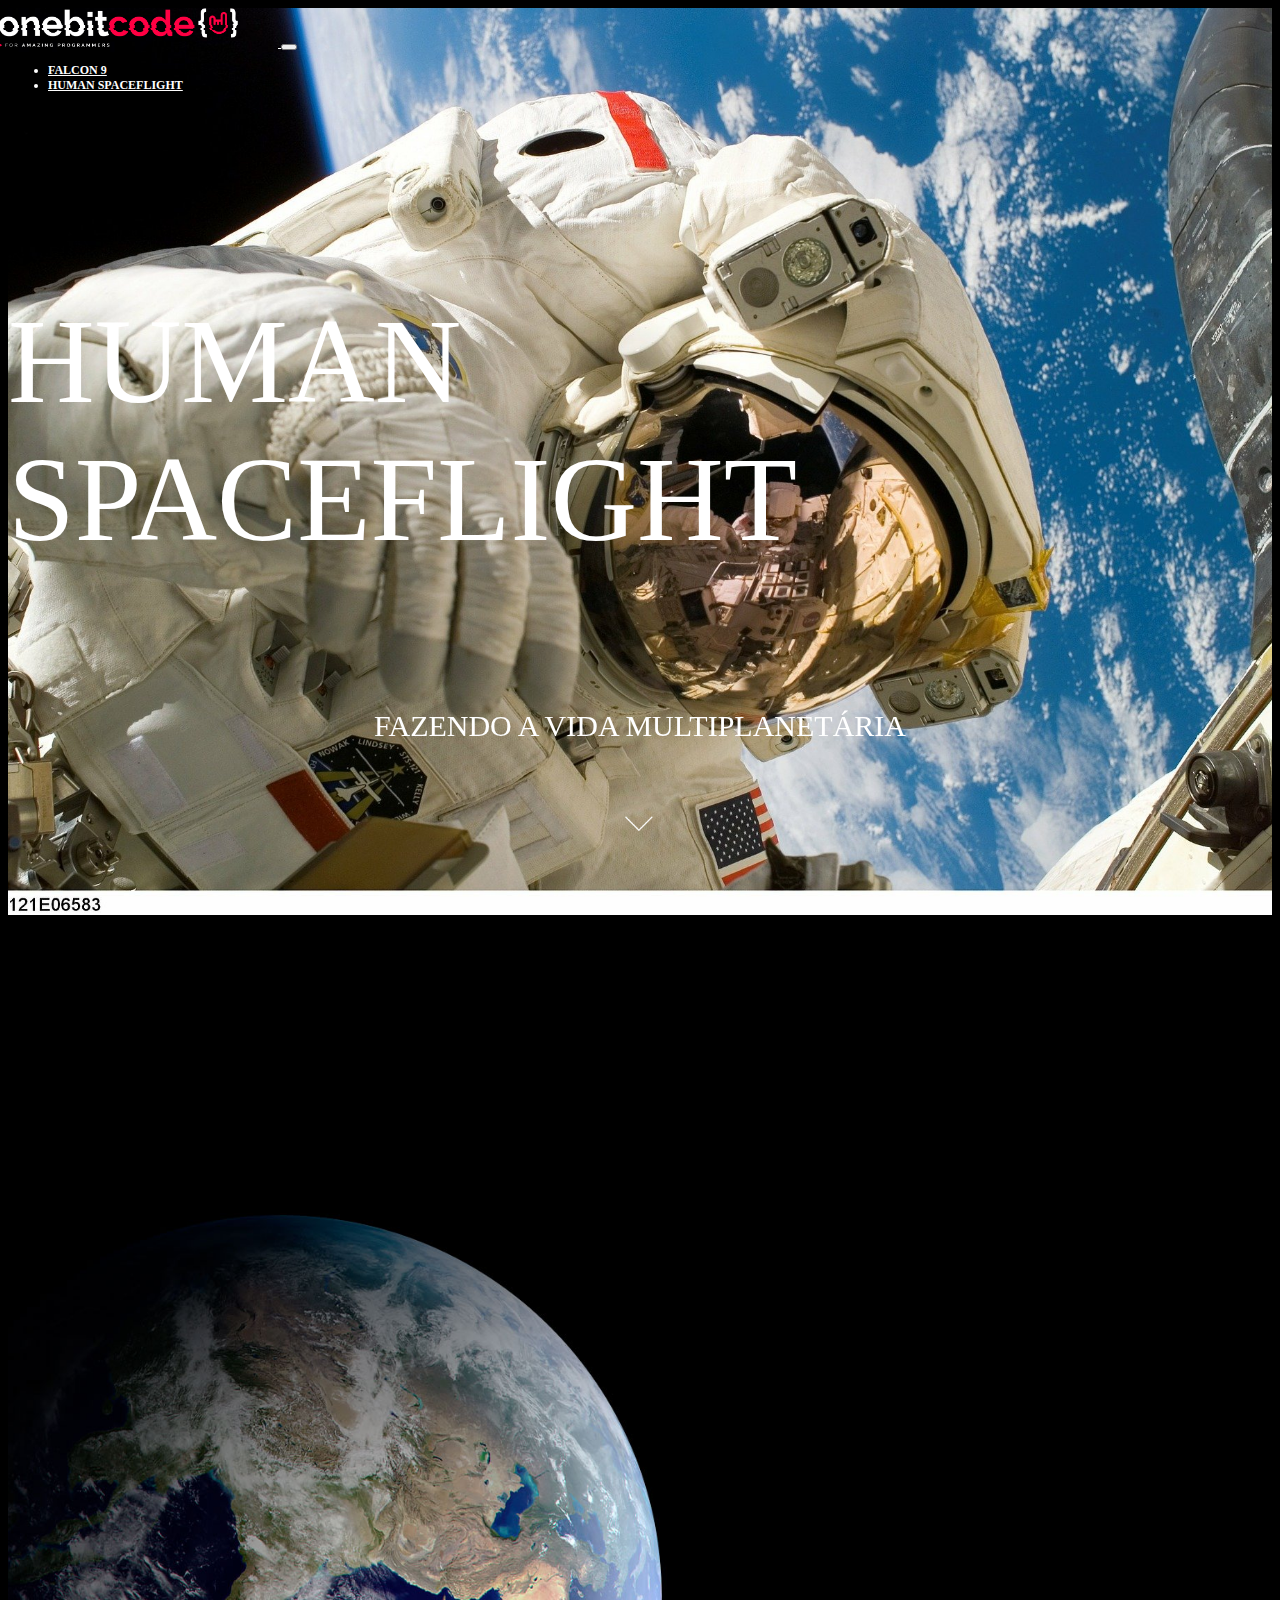
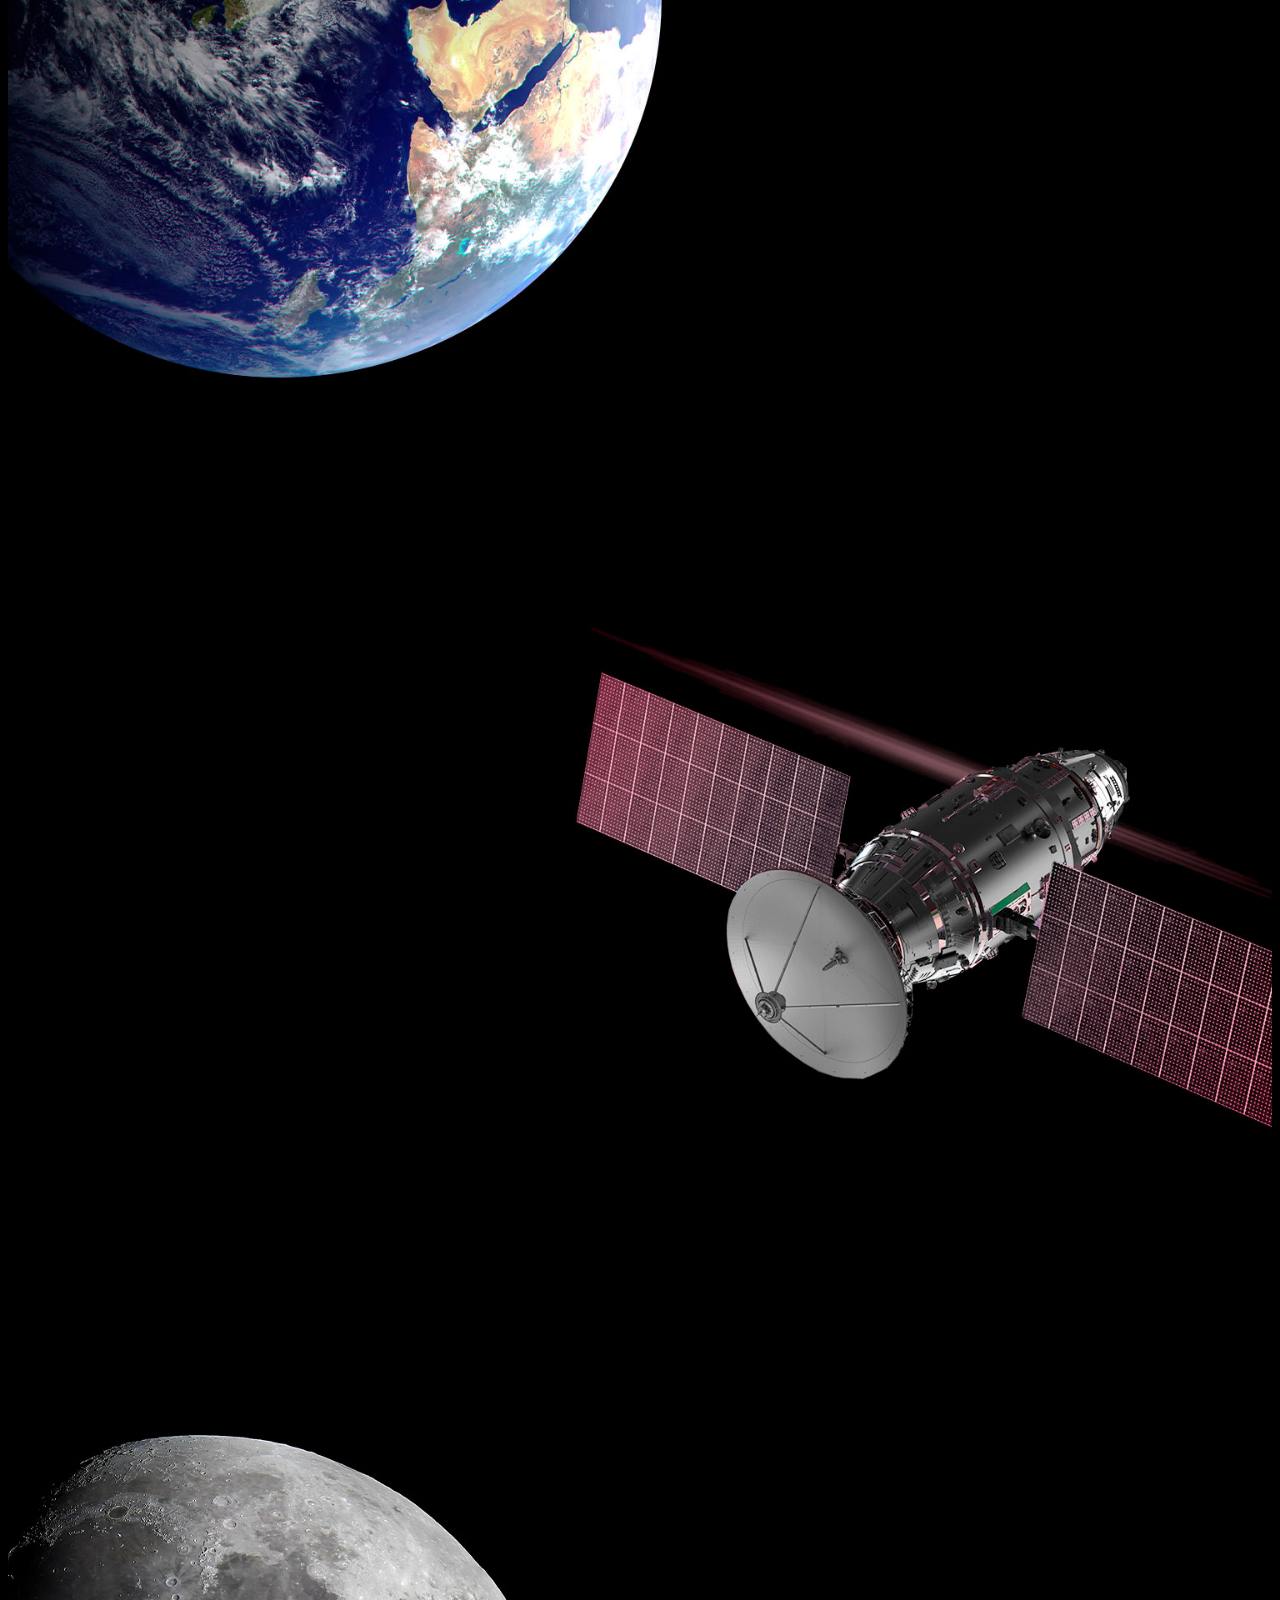
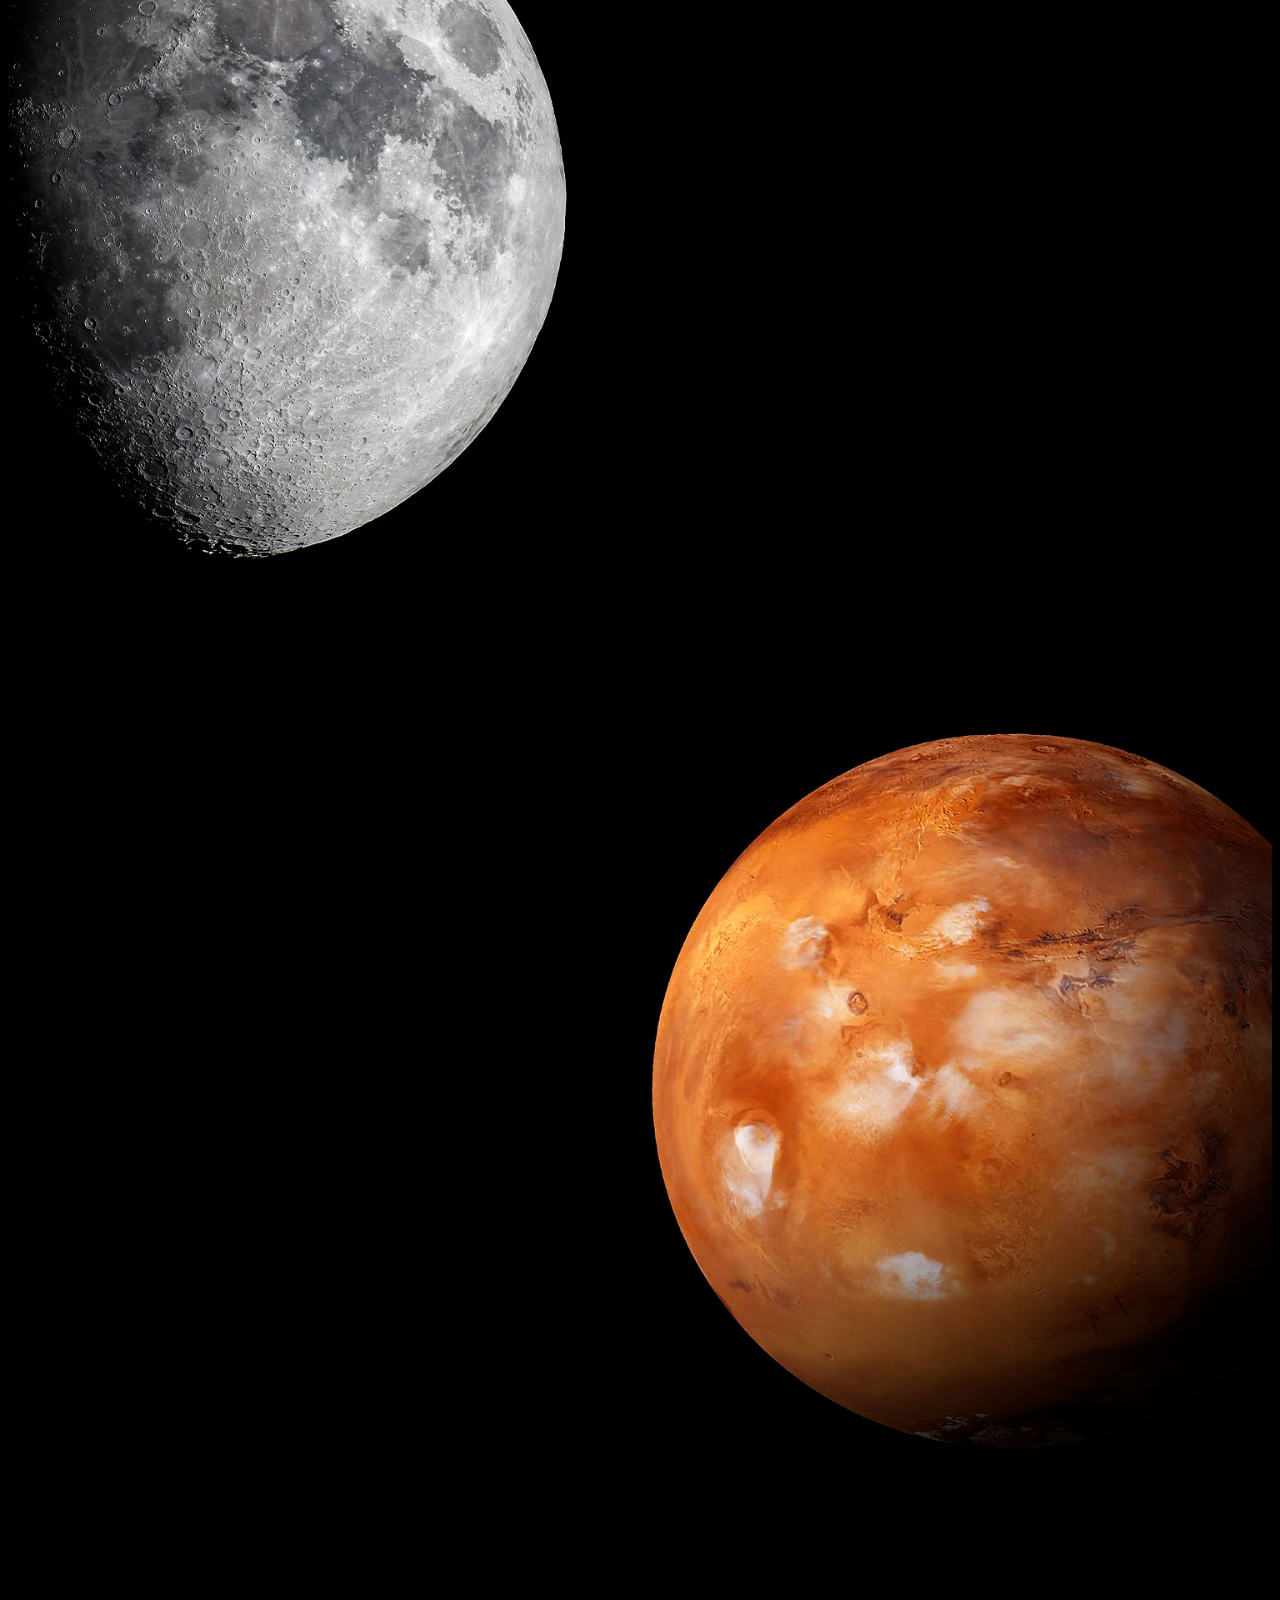
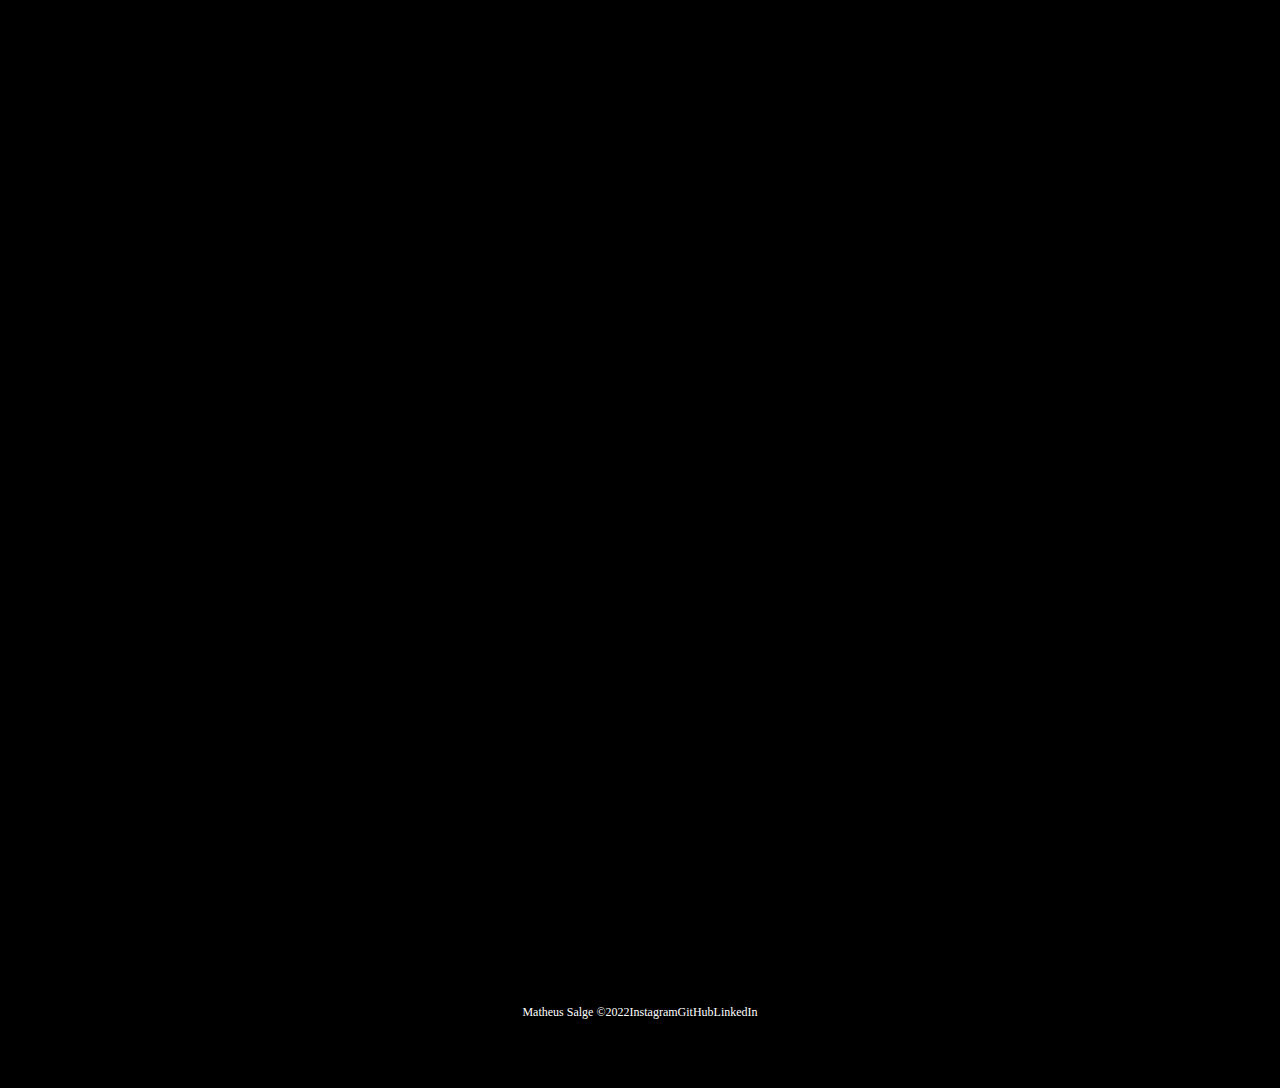
<file: humanSpace.html>
<!DOCTYPE html>
<html lang="pt-br">

<head>
  <meta charset="UTF-8">
  <meta http-equiv="X-UA-Compatible" content="IE=edge">
  <meta name="viewport" content="width=device-width, initial-scale=1.0">

  <!-- Bootstrap CSS -->
  <link href="https://cdn.jsdelivr.net/npm/bootstrap@5.2.2/dist/css/bootstrap.min.css" rel="stylesheet"
    integrity="sha384-Zenh87qX5JnK2Jl0vWa8Ck2rdkQ2Bzep5IDxbcnCeuOxjzrPF/et3URy9Bv1WTRi" crossorigin="anonymous">

  <!-- Lib text CSS -->
  <link rel="stylesheet" href="https://unpkg.com/aos@next/dist/aos.css">

  <!-- Favicon -->
  <link rel="shortcut icon" href="./images/favicon.png" type="image/x-icon">

  <!-- Link CSS  -->
  <link rel="stylesheet" href="./css/style.css">

  <style>
    body {
      background-color: black;
    }
  </style>

  <title>OnebitX - HumanSpaceFlight</title>
</head>

<body>
  <div class="container-fluid container00 container08">
    <div class="container">
      <header class="header">
        <nav class="navbar navbar-expand-lg navbar-dark bg-transparent pt-4">
          <div class="container-fluid">
            <a href="./index.html">
              <img src="./images/logo-obc-2021-darkbg.png" alt="logoOneBitX" class="logoPc img-fluid">
            </a>
            <button class="navbar-toggler" type="button" data-bs-toggle="collapse" data-bs-target="#navbarNav"
              aria-controls="navbarNav" aria-expanded="false" aria-label="Toggle navigation">
              <span class="navbar-toggler-icon">
              </span>
            </button>
            <div class="collapse navbar-collapse" id="navbarNav">
              <ul class="navbar-nav">
                <li class="nav-item">
                  <a href="./falcon9.html" aria-current="page" class="nav-link active" id="navItem">FALCON 9</a>
                </li>
                <li class="nav-item">
                  <a href="./humanSpace.html" class="nav-link active" id="navItem">HUMAN
                    SPACEFLIGHT</a>
                </li>
              </ul>
            </div>
          </div>
        </nav>
      </header>
    </div>
    <div class="container text-center container01Content">
      <p class="h1 titleHuman" data-aos="fade-left" data-aos-duration="1500"> HUMAN SPACEFLIGHT</p>
      <p class="subtitleHuman" data-aos="fade-right" data-aos-duration="1500">FAZENDO A VIDA MULTIPLANETÁRIA</p>
      <img src="./images/home/arrowDown.gif" class="arrowDown" alt="arrowDown">
    </div>
  </div>

  <div class="container-fluid text-center earthDesc">
    <p class="textDescEarth" data-aos="zoom-in" data-aos-duration="1500">
      SpaceX também oferece voos comerciais para orbita terrestre e
      lunar. Para começar a planejar a sua jornada,
      por favor contate-nos por <a href="https://www.linkedin.com/in/matheussalge/" target="blank"
        class="email">matheussalge@gmail.com</a>
    </p>
  </div>

  <div class="container-fluid container00 container09">
    <div class="containerRightContent">
      <p></p>
      <p class="h2 titleSection" data-aos="zoom-out-up" data-aos-duration="1500">ÓRBITA DA TERRA</p>
      <p class="subtitle" data-aos="zoom-out-down" data-aos-duration="1500">EXPERIMENTE O PLANETA AZUL A 300KM DE ALTURA
      </p>
      <button type="button" class="btn btn-outline-light py-3 px-5" data-aos="flip-right"
        data-aos-duration="3000">EXPLORAR</button>
    </div>
  </div>

  <div class="container-fluid container00 container10">
    <div class="containerLeftContent">
      <p></p>
      <p class="h2 titleSection" data-aos="zoom-out-down" data-aos-duration="1500">ESTAÇÃO ESPACIAL</p>
      <p class="subtitle" data-aos="zoom-out-up" data-aos-duration="1500">TRANSPORTANDO HUMANOS PARA LABORATÓRIO VOADOR
        NO CÉU</p>
      <button type="button" class="btn btn-outline-light py-3 px-5" data-aos="flip-left"
        data-aos-duration="3000">EXPLORAR</button>
    </div>
  </div>

  <div class="container-fluid container00 container11">
    <div class="containerRightContent">
      <p></p>
      <p class="h2 titleSection" data-aos="fade-down" data-aos-easing="linear" data-aos-duration="1500">LUA</p>
      <p class="subtitle" data-aos="fade-up" data-aos-easing="linear" data-aos-duration="1500">RETORNANDO HUMANOS PARA
        A NOSSA LUA VIZINHA</p>
      <button type="button" class="btn btn-outline-light py-3 px-5" data-aos="fade-down-right" data-aos-easing="linear"
        data-aos-duration="1500">EXPLORAR</button>
    </div>
  </div>

  <div class="container-fluid container00 container12">
    <div class="containerLeftContent">
      <p></p>
      <p class="h2 titleSection" data-aos="fade-down-right" data-aos-easing="linear" data-aos-duration="1500">RUMO A
        MARTE</p>
      <p class="subtitle" data-aos="fade-up-right" data-aos-easing="linear" data-aos-duration="1500">O CAMINHO PARA
        TORNAR A
        HUMANIDADE MULTIPLANETÁRIA</p>
      <button type="button" class="btn btn-outline-light py-3 px-5" data-aos="fade-up" data-aos-easing="linear"
        data-aos-duration="1500">EXPLORAR</button>
    </div>
  </div>

  <div class="container-fluid text-center downloadDesc">
    <p data-aos="fade-right" data-aos-duration="1200"><span>Para mais informações sobre os serviços entre em contato
        com</span> <a href="https://www.linkedin.com/in/matheussalge/" target="blank">matheussalge@gmail.com</a>
    </p>
    <button type="button" class="btn btn-outline-light p-3" data-aos="flip-left" data-aos-duration="1000">BAIXAR
      GUIA DO USUÁRIO</button>
    <button type="button" class="btn btn-outline-light p-3" data-aos="flip-up" data-aos-duration="1300">CAPACIDADES
      E
      SERVIÇOS</button>
  </div>

  <footer class="container-fluid footer">
    <span class="me-4 copyMatheus">Matheus Salge &copy;2022</span>
    <a href="https://www.instagram.com/matheussalge/" target="_blank" class="me-4">Instagram</a>
    <a href="https://github.com/MTHSalge" target="_blank" class="me-4">GitHub</a>
    <a href="https://www.linkedin.com/in/matheussalge/" target="_blank">LinkedIn</a>
  </footer>


  <!-- Bootstrap script -->
  <script src="https://cdn.jsdelivr.net/npm/bootstrap@5.2.2/dist/js/bootstrap.bundle.min.js"
    integrity="sha384-OERcA2EqjJCMA+/3y+gxIOqMEjwtxJY7qPCqsdltbNJuaOe923+mo//f6V8Qbsw3" crossorigin="anonymous">
  </script>

  <!-- Lib text script -->
  <script src="https://unpkg.com/aos@next/dist/aos.js"></script>
  <script>
    AOS.init();
  </script>

</body>

</html>
</file>
<file: css/style.css>
@import url("https://fonts.googleapis.com/css2?family=Rubik:wght@400;514&display=swap");
* {
  color: white;
}

.header {
  font-size: 12px;
  font-weight: bold;
}
.header #navItem:hover {
  color: #b9b9b9;
}

.container00 {
  min-height: 100vh;
  background-size: cover;
  background-repeat: no-repeat;
  background-position: center;
}

.arrowDown {
  display: inline-block;
  width: 90px;
  margin-top: 5px;
}

.logoPc {
  width: 240px;
  margin-left: -10px;
  margin-right: 40px;
}

#button {
  padding: 15px 35px;
  border: 2px solid white;
}

.downloadDesc {
  background-color: black;
  height: 85vh;
  padding-top: 240px;
}
.downloadDesc button {
  border: 2px solid white;
  margin-right: 10px;
}

.email {
  text-decoration: none;
  color: white;
  border-bottom: 1px solid white;
}
.email:hover {
  color: #b9b9b9;
  border-bottom: 1px solid #b9b9b9;
}

.footer {
  background-color: black;
  height: 15vh;
  font-size: 12px;
  font-weight: 500;
  display: flex;
  align-items: center;
  justify-content: center;
}
.footer a {
  text-decoration: none;
  color: white;
}
.footer a:hover {
  color: #b9b9b9;
}
.footer a .copyMatheus {
  color: #555252;
}

@media (max-width: 350px) {
  .logoPc {
    width: 150px;
    margin-top: 15px;
  }
}
@media (max-width: 405px) {
  .logoPc {
    width: 180px;
    margin-top: 15px;
  }
  .footer {
    font-size: 10px;
  }
}
@media (max-width: 449px) {
  .downloadDesc button {
    margin: 10px 0px;
  }
}
.container00.container01 {
  background-image: url(../images/home/01.jpg);
}
.container00.container02 {
  background-image: url(../images/home/03.jpg);
}
.container00.container03 {
  background-image: url(../images/home/02.gif);
}
.container00.container04 {
  background-image: url(../images/home/04.jpg);
}

.titlePadding {
  padding-top: 200px;
}

.shortTitle {
  width: 550px;
  margin-bottom: 25px;
}

.mediumTitle {
  width: 650px;
  margin-bottom: 25px;
}

@media (max-width: 750px) {
  .titlePadding {
    padding-top: 120px;
  }
  .shortTitle,
.mediumTitle {
    width: auto;
    font-size: 50px;
  }
}
@media (max-width: 380px) {
  .titlePadding {
    padding-top: 120px;
  }
  .shortTitle,
.mediumTitle {
    width: auto;
    font-size: 40px;
  }
}
.container00.container05 {
  background-image: url(../images/falcon9/01.jpg);
}
.container00.container06 {
  background-image: url(../images/falcon9/02.jpg);
}
.container00.carousel01 {
  background-image: url(../images/falcon9/03.jpg);
}
.container00.carousel02 {
  background-image: url(../images/falcon9/04.jpg);
}
.container00.carousel03 {
  background-image: url(../images/falcon9/05.jpg);
}
.container00.carousel04 {
  background-image: url(../images/falcon9/06.jpg);
}
.container00.carousel05 {
  background-image: url(../images/falcon9/07.jpg);
}
.container00.container07 {
  background-image: url(../images/falcon9/08.jpg);
}

.titleFalcon9 {
  font-size: 90px;
  font-family: "Rubik", "sans-serif";
  font-weight: 514;
}

.titleContent {
  display: flex;
  flex-direction: column;
  height: 80vh;
}

.numbers {
  background-color: black;
  height: 40vh;
  display: flex;
  flex-direction: column;
  justify-content: center;
}
.numbers .titleNumber {
  font-size: 90px;
}
.numbers .subTitleNumber {
  font-size: 20px;
}

.falcon9Desc {
  font-size: 22px;
  width: 640px;
  line-height: 50px;
}

.containerFalcon9Desc {
  display: grid;
  height: 90vh;
  align-items: center;
  justify-content: left;
}

#overviewPosition {
  width: 500px;
  margin-left: 13%;
  padding-top: 15%;
}

.carouselSlide img {
  height: 100vh;
}

.carouselText {
  background-color: black;
}

@media (max-width: 375px) {
  .titleFalcon9 {
    font-size: 50px;
    font-family: "Rubik", "sans-serif";
    font-weight: 514;
  }
  .falcon9Desc {
    font-size: 18px;
    line-height: auto;
  }
  .subTitleFalcon {
    font-size: 16px;
  }
}
@media (max-width: 575px) {
  .numbers {
    height: 60vh;
  }
  #overviewPosition {
    width: auto;
    margin-left: auto;
  }
}
@media (max-width: 768px) {
  .numbers .titleNumber {
    font-size: 80px;
  }
  .numbers .subTitleNumber {
    font-size: 18px;
  }
  #overviewPosition {
    padding-top: 35%;
  }
  .falcon9Desc {
    width: auto;
  }
}
.container00.container08 {
  background-image: url(../images/humanFlight/01.jpg);
}
.container00.container09 {
  background-image: url(../images/humanFlight/02.jpg);
}
.container00.container10 {
  background-image: url(../images/humanFlight/03.jpg);
}
.container00.container11 {
  background-image: url(../images/humanFlight/04.jpg);
}
.container00.container12 {
  background-image: url(../images/humanFlight/05.jpg);
}

.container01Content {
  height: 90vh;
  display: flex;
  flex-direction: column;
  justify-content: center;
  align-items: center;
}
.container01Content .titleHuman {
  font-size: 120px;
}
.container01Content .subtitleHuman {
  margin-top: 20px;
  margin-bottom: 50px;
  font-size: 30px;
  font-weight: 300;
}

.earthDesc {
  background-color: black;
  height: 25vh;
  display: flex;
  align-items: center;
  justify-content: center;
}
.earthDesc .textDescEarth {
  color: #d8d8d8;
  font-weight: 400;
  font-size: 20px;
  width: 800px;
}

.containerRightContent {
  margin-left: 55%;
  padding-top: 15%;
}

.titleSection {
  font-size: 60px;
  font-weight: bold;
}

.subtitle {
  font-weight: 300;
  margin-bottom: 40px;
}

.containerLeftContent {
  margin-left: 5%;
  padding-top: 15%;
}

@media (max-width: 380px) {
  .container01Content .titleHuman {
    font-size: 40px;
  }
  .container01Content .subtitleHuman {
    font-size: 24px;
  }
  .container01Content img {
    width: 100px;
  }
}
@media (max-width: 610px) {
  .container01Content .titleHuman {
    font-size: 60px;
  }
  .container01Content .subtitleHuman {
    font-size: 24px;
  }
  .containerRightContent {
    margin-left: 5%;
  }
  .containerLeftContent {
    margin-left: 5%;
  }
  .titleSection {
    font-size: 50px;
    font-weight: bold;
  }
}
@media (max-width: 768px) {
  .container01Content .titleHuman {
    font-size: 90px;
  }
  .container01Content img {
    width: 180px;
  }
  .containerRightContent {
    margin-left: 15%;
  }
  .containerLeftContent {
    margin-left: 15%;
  }
  .earthDesc .textDescEarth {
    color: #d8d8d8;
    font-weight: 400;
    font-size: 18px;
    width: 800px;
  }
}

/*# sourceMappingURL=style.css.map */
</file>
